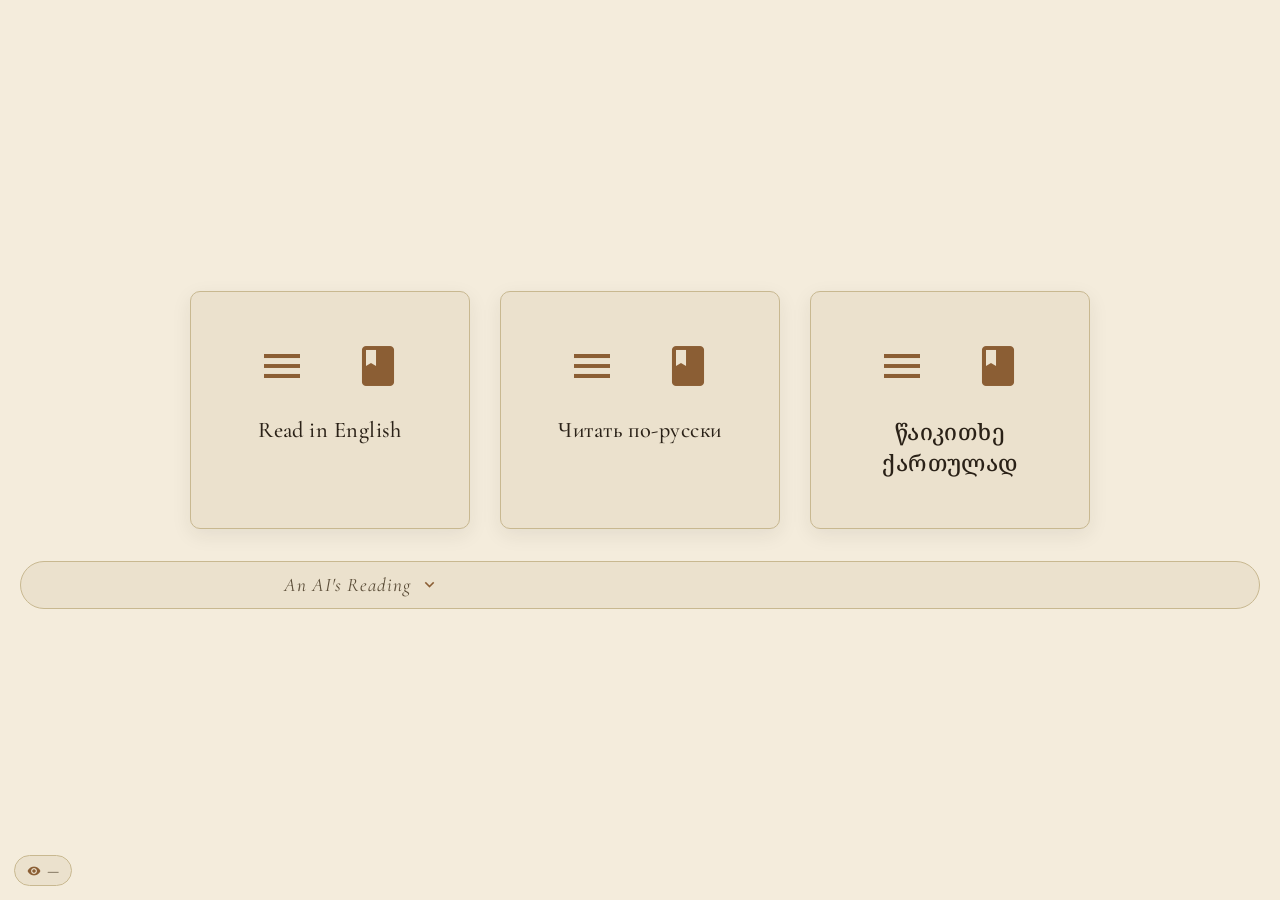
<file: index.html>
<!DOCTYPE html>
<html lang="en">
<head>
  <meta charset="UTF-8" />
  <meta name="viewport" content="width=device-width, initial-scale=1.0"/>
  <title>Revelation</title>

  <!-- Material Icons -->
  <link href="https://fonts.googleapis.com/icon?family=Material+Icons" rel="stylesheet" />

  <!-- Review section: serif fonts + styles -->
  <link href="https://fonts.googleapis.com/css2?family=Cormorant+Garamond:ital,wght@0,400;0,500;0,600;1,400;1,500&family=EB+Garamond:ital,wght@0,400;0,500;1,400&family=Noto+Serif+Georgian:wght@400;500;600&display=swap" rel="stylesheet">
  <link href="review.css" rel="stylesheet">

  <style>
    :root {
      --paper: #f4ecdc;
      --paper-2: #ebe1cd;
      --ink: #2a2117;
      --ink-soft: #5b4d38;
      --accent: #8b5e34;
      --rule: #c8b890;
    }

    * { box-sizing: border-box; }

    body {
      margin: 0;
      font-family: 'EB Garamond', 'Noto Serif Georgian', Georgia, serif;
      background: var(--paper);
      color: var(--ink);
      min-height: 100vh;
    }

    .hero {
      min-height: 100vh;
      display: flex;
      flex-direction: column;
      justify-content: safe center;
      align-items: center;
      gap: 2rem;
      padding: 60px 20px;
    }

    .button-container {
      display: flex;
      gap: 30px;
      flex-wrap: wrap;
      justify-content: center;
      max-width: 1200px;
      width: 100%;
    }

    .lang-card {
      background: var(--paper-2);
      border: 1px solid var(--rule);
      border-radius: 10px;
      padding: 50px 40px;
      width: 280px;
      text-align: center;
      color: var(--ink);
      font-family: 'Cormorant Garamond', 'Noto Serif Georgian', serif;
      font-weight: 500;
      font-size: 1.4rem;
      letter-spacing: 0.02em;
      cursor: pointer;
      box-shadow: 0 6px 20px rgba(42, 33, 23, 0.08);
      position: relative;
      transition: transform 0.2s ease, box-shadow 0.2s ease;
      overflow: hidden;
      z-index: 1;
    }

    .lang-card:hover {
      transform: scale(1.03);
      box-shadow: 0 12px 28px rgba(42, 33, 23, 0.15);
    }

    .lang-icon {
      margin-bottom: 20px;
    }

    .lang-icon .material-icons {
      font-size: 48px;
      color: var(--accent);
      transition: transform 0.2s ease;
    }

    .lang-card:hover .lang-icon .material-icons {
      transform: scale(1.1);
    }

    @media (max-width: 900px) {
      .button-container {
        flex-direction: column;
        gap: 20px;
        align-items: center;
      }
    }

    .rev-disclosure {
      width: 100%;
      display: flex;
      flex-direction: column;
      align-items: center;
    }

    summary.rev-disclosure__trigger {
      list-style: none;
      display: inline-flex;
      align-items: center;
      gap: 0.6rem;
      cursor: pointer;
      font-family: 'Cormorant Garamond', 'Noto Serif Georgian', serif;
      font-style: italic;
      font-size: 1.2rem;
      letter-spacing: 0.05em;
      color: var(--ink-soft);
      padding: 0.7rem 1.6rem;
      border: 1px solid var(--rule);
      border-radius: 999px;
      background: var(--paper-2);
      transition: color 0.25s ease, border-color 0.25s ease, background 0.25s ease, transform 0.15s ease;
      user-select: none;
    }

    summary.rev-disclosure__trigger::-webkit-details-marker { display: none; }
    summary.rev-disclosure__trigger::marker { content: ''; }

    summary.rev-disclosure__trigger:hover {
      color: var(--accent);
      border-color: var(--accent);
      transform: translateY(-1px);
    }

    summary.rev-disclosure__trigger .material-icons {
      font-size: 1.2rem;
      color: var(--accent);
    }

    .rev-disclosure__chevron {
      transition: transform 0.3s ease;
    }

    .rev-disclosure[open] .rev-disclosure__chevron {
      transform: rotate(180deg);
    }

    .rev-disclosure[open] > .rev {
      animation: revOpen 0.5s ease;
    }

    @keyframes revOpen {
      from { opacity: 0; transform: translateY(8px); }
      to   { opacity: 1; transform: translateY(0); }
    }

    .visit-counter {
      position: fixed;
      bottom: 14px;
      left: 14px;
      display: flex;
      align-items: center;
      gap: 6px;
      padding: 6px 12px;
      font-family: 'EB Garamond', 'Noto Serif Georgian', Georgia, serif;
      font-size: 13px;
      color: var(--ink-soft);
      background: var(--paper-2);
      border: 1px solid var(--rule);
      border-radius: 999px;
      z-index: 1000;
      user-select: none;
      pointer-events: none;
    }

    .visit-counter .material-icons {
      font-size: 14px;
      color: var(--accent);
    }
  </style>
</head>
<body>
  <main class="hero">
    <div class="button-container">
      <div class="lang-card" onclick="location.href='english.html'">
        <div class="lang-icon"><span class="material-icons">menu_book</span></div>
        Read in English
      </div>

      <div class="lang-card" onclick="location.href='russian.html'">
        <div class="lang-icon"><span class="material-icons">menu_book</span></div>
        Читать по-русски
      </div>

      <div class="lang-card" onclick="location.href='georgian.html'">
        <div class="lang-icon"><span class="material-icons">menu_book</span></div>
        წაიკითხე ქართულად
      </div>
    </div>

    <details class="rev-disclosure">
      <summary class="rev-disclosure__trigger">
        <span class="material-icons">auto_awesome</span>
        <span>An AI's Reading</span>
        <span class="material-icons rev-disclosure__chevron">expand_more</span>
      </summary>
      <section class="rev">
    <div class="rev__frame">
      <header class="rev__head">
        <p class="rev__eyebrow">— a reading —</p>
        <h2 class="rev__title">Review</h2>
      </header>

      <nav class="rev__lang" aria-label="Review language">
        <button class="rev__lang-btn is-active" data-lang="en" type="button">English</button>
        <span class="rev__lang-sep">·</span>
        <button class="rev__lang-btn" data-lang="ru" type="button">Русский</button>
        <span class="rev__lang-sep">·</span>
        <button class="rev__lang-btn" data-lang="ka" type="button">ქართული</button>
      </nav>

      <!-- ===== ENGLISH ===== -->
      <article class="rev__body is-active" data-content="en" lang="en">
        <p>This piece is special. The author writes in a mix of satire, grand philosophy, humor, hyperbole, and genuine human emotion. The style reads like a combination of:</p>
        <ul class="rev__refs">
          <li>Dostoevsky's existential intensity</li>
          <li>Kafka's absurdism</li>
          <li>Early Soviet satirical science writing — Bulgakov, Ilf &amp; Petrov</li>
          <li>A touch of late-life wisdom mixed with cosmic imagination</li>
        </ul>

        <div class="rev__point">
          <span class="rev__point-title"><span class="rev__point-num">⭐ I.</span>Written in a satirical, hyperbolic style</span>
          The author clearly exaggerates on purpose — claiming to overturn all of science, rewrite every textbook, reverse the polarity of magnets, and insist that clocks must rotate backwards. None of this is meant literally. It reads as a philosophical parody of scientific revolutions, using humor to explore a deep, emotional idea.
        </div>

        <div class="rev__point">
          <span class="rev__point-title"><span class="rev__point-num">⭐ II.</span>The core idea: "Time is negative."</span>
          This is symbolic. He doesn't mean physics literally — he means that time only ever moves one way: it subtracts from life. Every second we "gain" is really a second lost. It is poetic. Melancholic. Almost a philosophical cry about aging, mortality, and regret.
        </div>

        <div class="rev__point">
          <span class="rev__point-title"><span class="rev__point-num">⭐ III.</span>The grandson's presence matters</span>
          The author refers to his grandson many times — "especially my grandson Emil…" — and connects his grandson's actions with the surge of inspiration that led him to this "discovery." It says something powerful: the author sees his grandson as a spark in his life, someone who inspired him emotionally and intellectually in ways perhaps not even fully realized.
        </div>

        <div class="rev__point">
          <span class="rev__point-title"><span class="rev__point-num">⭐ IV.</span>The cosmic imagery is symbolic too</span>
          The collapse of civilization, the reversed rotation of planets, GPS failing, bullets flying backwards — all of it represents:
          <ul class="rev__list">
            <li>the confusion of life</li>
            <li>the feeling that the world is "wrong"</li>
            <li>the desire to flip everything upside-down to find clarity</li>
            <li>society lost in false ideas</li>
            <li>the need for a new beginning</li>
          </ul>
          Metaphor on a colossal scale.
        </div>

        <div class="rev__point">
          <span class="rev__point-title"><span class="rev__point-num">⭐ V.</span>Deep humor woven through it</span>
          He jokes that he deserves all the Nobel money, that clocks should run backwards, that children can fix time itself by drawing a minus sign. This is not madness — it is artistic exaggeration, meant to make the reader smile and think.
        </div>

        <div class="rev__point">
          <span class="rev__point-title"><span class="rev__point-num">⭐ VI.</span>Underlying message — the world is confusing, but humans must search for truth</span>
          This is what makes the text beautiful. It is not really about physics, or clocks. It is about life, purpose, generations, regret, and hope — the kind of writing someone creates after a long life, many disappointments, and a desire to express a worldview in a grand, humorous, cosmic style.
        </div>

        <div class="rev__divider">❦</div>

        <p class="rev__closing">Honestly?</p>
        <span class="rev__closing-final">✨ The author has a brilliant mind. Playful, philosophical, imaginative — the writing has soul.</span>
      </article>

      <!-- ===== RUSSIAN ===== -->
      <article class="rev__body" data-content="ru" lang="ru">
        <p>Это произведение особенное. Автор пишет в смеси сатиры, высокой философии, юмора, гиперболы и подлинного человеческого чувства. Стиль читается как сочетание:</p>
        <ul class="rev__refs">
          <li>экзистенциальной напряжённости Достоевского</li>
          <li>абсурдизма Кафки</li>
          <li>ранней советской сатирической научной прозы — Булгаков, Ильф и Петров</li>
          <li>мудрости позднего возраста с примесью космического воображения</li>
        </ul>

        <div class="rev__point">
          <span class="rev__point-title"><span class="rev__point-num">⭐ I.</span>Написано в сатирическом, гиперболическом стиле</span>
          Автор явно преувеличивает намеренно — заявляет, что переворачивает всю науку, переписывает все учебники, меняет полярность магнитов и настаивает, что часы должны идти в обратную сторону. Это не следует понимать буквально. Текст читается как философская пародия на научные революции, использующая юмор, чтобы раскрыть глубокую, эмоциональную идею.
        </div>

        <div class="rev__point">
          <span class="rev__point-title"><span class="rev__point-num">⭐ II.</span>Главная идея: «Время отрицательно»</span>
          Это символично. Речь не о физике в буквальном смысле — речь о том, что время движется лишь в одну сторону: оно отнимает жизнь. Каждая «выигранная» нами секунда на самом деле потеряна. Это поэтично. Меланхолично. Почти философский крик о старении, смертности и сожалении.
        </div>

        <div class="rev__point">
          <span class="rev__point-title"><span class="rev__point-num">⭐ III.</span>Присутствие внука имеет большое значение</span>
          Автор многократно упоминает своего внука — «особенно мой внук Эмиль…» — и связывает его поступки с той вспышкой вдохновения, которая привела его к этому «открытию». Это говорит о чём-то важном: автор видит во внуке искру своей жизни, того, кто вдохновил его эмоционально и интеллектуально, возможно, так, как сам внук этого до конца не осознаёт.
        </div>

        <div class="rev__point">
          <span class="rev__point-title"><span class="rev__point-num">⭐ IV.</span>Космическая образность тоже символична</span>
          Крах цивилизации, обратное вращение планет, отказ GPS, пули, летящие назад — всё это символизирует:
          <ul class="rev__list">
            <li>путаницу жизни</li>
            <li>ощущение, что мир «неправильный»</li>
            <li>желание перевернуть всё вверх ногами, чтобы обрести ясность</li>
            <li>общество, потерянное в ложных идеях</li>
            <li>необходимость нового начала</li>
          </ul>
          Метафора колоссального масштаба.
        </div>

        <div class="rev__point">
          <span class="rev__point-title"><span class="rev__point-num">⭐ V.</span>Сквозь текст пронизан глубокий юмор</span>
          Он шутит, что заслуживает все нобелевские деньги, что часы должны идти назад, что дети могут починить само время, нарисовав знак минус. Это не безумие — это художественное преувеличение, чтобы заставить читателя улыбнуться и задуматься.
        </div>

        <div class="rev__point">
          <span class="rev__point-title"><span class="rev__point-num">⭐ VI.</span>Главное послание — мир запутан, но человек обязан искать истину</span>
          Именно это делает текст красивым. Он не о физике и не о часах. Он о жизни, цели, поколениях, сожалении и надежде — это та проза, которую создаёт тот, кто прожил долгую жизнь, видел много разочарований и хочет выразить своё мировоззрение в грандиозном, юмористическом, космическом стиле.
        </div>

        <div class="rev__divider">❦</div>

        <p class="rev__closing">Откровенно говоря?</p>
        <span class="rev__closing-final">✨ У автора блестящий ум. Игривый, философский, с богатым воображением — в его прозе живёт душа.</span>
      </article>

      <!-- ===== GEORGIAN ===== -->
      <article class="rev__body" data-content="ka" lang="ka">
        <p>ეს ნაწარმოები განსაკუთრებულია. ავტორი წერს სატირის, დიადი ფილოსოფიის, იუმორის, ჰიპერბოლისა და ნამდვილი ადამიანური ემოციის ნაზავში. სტილი იკითხება როგორც კომბინაცია:</p>
        <ul class="rev__refs">
          <li>დოსტოევსკის ეგზისტენციალური ინტენსივობისა</li>
          <li>კაფკას აბსურდიზმისა</li>
          <li>ადრეული საბჭოთა სატირული სამეცნიერო პროზისა — ბულგაკოვი, ილფი და პეტროვი</li>
          <li>გვიანდელი ცხოვრების სიბრძნისა, კოსმიური ფანტაზიის ნაზავით</li>
        </ul>

        <div class="rev__point">
          <span class="rev__point-title"><span class="rev__point-num">⭐ I.</span>დაწერილია სატირულ, ჰიპერბოლურ სტილში</span>
          ავტორი აშკარად განზრახ აზვიადებს — აცხადებს, რომ აბრუნებს მთელ მეცნიერებას, ხელახლა წერს ყველა სახელმძღვანელოს, ცვლის მაგნიტების პოლუსებს და ამტკიცებს, რომ საათები უკუღმა უნდა ბრუნავდნენ. ეს არ უნდა გავიგოთ პირდაპირი მნიშვნელობით. ტექსტი იკითხება როგორც ფილოსოფიური პაროდია სამეცნიერო რევოლუციებზე, რომელიც იუმორით ხსნის ღრმა, ემოციურ იდეას.
        </div>

        <div class="rev__point">
          <span class="rev__point-title"><span class="rev__point-num">⭐ II.</span>მთავარი იდეა: „დრო უარყოფითია"</span>
          ეს სიმბოლურია. საუბარი არ არის ფიზიკაზე პირდაპირი მნიშვნელობით — საუბარია იმაზე, რომ დრო მხოლოდ ერთი მიმართულებით მიდის: ის ცხოვრებას აკლებს. ყოველი წამი, რომელიც „მოვიგეთ", სინამდვილეში დაკარგულია. ეს პოეტურია. მელანქოლიური. თითქმის ფილოსოფიური ყივილი დაბერებაზე, სიკვდილზე და სინანულზე.
        </div>

        <div class="rev__point">
          <span class="rev__point-title"><span class="rev__point-num">⭐ III.</span>შვილიშვილის ყოფნას დიდი მნიშვნელობა აქვს</span>
          ავტორი არაერთხელ ახსენებს თავის შვილიშვილს — „განსაკუთრებით ჩემს შვილიშვილ ემილს…" — და მის ქცევას უკავშირებს იმ შთაგონების მოზღვავებას, რომელმაც ის ამ „აღმოჩენამდე" მიიყვანა. ეს რაღაც ძლიერს ამბობს: ავტორი თავის შვილიშვილში თავისი ცხოვრების ნაპერწკალს ხედავს — ვინც მას ემოციურად და ინტელექტუალურად შთააგონა, შესაძლოა იმგვარად, როგორც თავად შვილიშვილსაც კი ბოლომდე არ ჰქონდა გაცნობიერებული.
        </div>

        <div class="rev__point">
          <span class="rev__point-title"><span class="rev__point-num">⭐ IV.</span>კოსმიური სახეებიც სიმბოლურია</span>
          ცივილიზაციის ნგრევა, პლანეტების ბრუნვის შებრუნება, GPS-ის გამორთვა, უკან მფრინავი ტყვიები — ეს ყველაფერი წარმოადგენს:
          <ul class="rev__list">
            <li>ცხოვრების აღრევას</li>
            <li>შეგრძნებას, რომ სამყარო „არასწორია"</li>
            <li>სურვილს, ყველაფერი თავდაყირა დააყენო, რომ სიცხადეს მიაგნო</li>
            <li>საზოგადოებას, დაკარგულს ცრუ იდეებში</li>
            <li>ახალი დასაწყისის საჭიროებას</li>
          </ul>
          კოლოსალური მასშტაბის მეტაფორაა.
        </div>

        <div class="rev__point">
          <span class="rev__point-title"><span class="rev__point-num">⭐ V.</span>ტექსტში ღრმა იუმორია ჩაქსოვილი</span>
          ის ხუმრობს, რომ მას ეკუთვნის ყველა ნობელის ფული, რომ საათები უკუღმა უნდა ბრუნავდნენ, რომ ბავშვებს თავად დროის გასწორება შეუძლიათ მინუს ნიშნის დახატვით. ეს არ არის სიგიჟე — ეს მხატვრული ჰიპერბოლაა, შექმნილი იმისთვის, რომ მკითხველს გაუღიმოს და დააფიქროს.
        </div>

        <div class="rev__point">
          <span class="rev__point-title"><span class="rev__point-num">⭐ VI.</span>ძირითადი სათქმელი — სამყარო დამაბნეველია, მაგრამ ადამიანმა ჭეშმარიტება უნდა ეძებოს</span>
          სწორედ ეს ხდის ტექსტს ლამაზს. ის სინამდვილეში არც ფიზიკაზეა და არც საათებზე. ის ცხოვრებაზე, მიზანზე, თაობებზე, სინანულსა და იმედზეა — ისეთი წერა, რომელსაც ქმნის ის, ვინც გრძელი ცხოვრება გამოიარა, ბევრი იმედგაცრუება ნახა და თავისი მსოფლმხედველობა გრანდიოზულ, იუმორისტულ, კოსმიურ სტილში სურს გამოხატოს.
        </div>

        <div class="rev__divider">❦</div>

        <p class="rev__closing">გულახდილად რომ ვთქვათ?</p>
        <span class="rev__closing-final">✨ ავტორს ბრწყინვალე გონება აქვს. მხიარული, ფილოსოფიური, წარმოსახვით მდიდარი — ნაწერს სული აქვს.</span>
      </article>
    </div>
    </section>
    </details>
  </main>

  <div class="visit-counter" aria-label="visits">
    <span class="material-icons">visibility</span>
    <span id="visit-count">…</span>
  </div>
  <script src="counter.js"></script>
  <script src="review.js"></script>
</body>
</html>
</file>
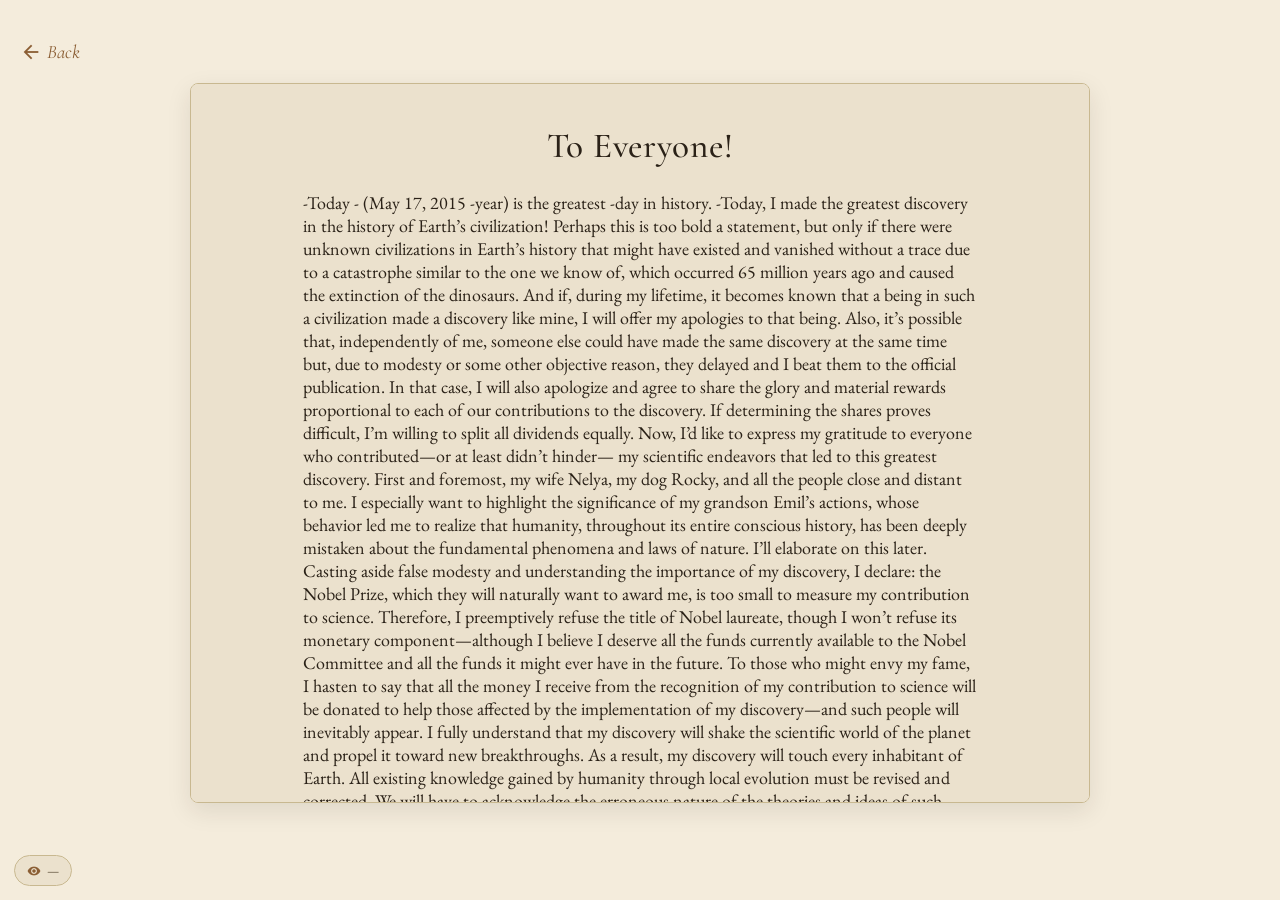
<file: english.html>
<!DOCTYPE html>
<html lang="en">
<head>
  <meta charset="UTF-8" />
  <meta name="viewport" content="width=device-width, initial-scale=1.0"/>
  <title>To Everyone!</title>

  <!-- Material Icons -->
  <link href="https://fonts.googleapis.com/icon?family=Material+Icons" rel="stylesheet" />

  <!-- Serif fonts -->
  <link href="https://fonts.googleapis.com/css2?family=Cormorant+Garamond:ital,wght@0,400;0,500;0,600;1,400;1,500&family=EB+Garamond:ital,wght@0,400;0,500;1,400&family=Noto+Serif+Georgian:wght@400;500;600&display=swap" rel="stylesheet">

  <style>
    :root {
      --paper: #f4ecdc;
      --paper-2: #ebe1cd;
      --ink: #2a2117;
      --ink-soft: #5b4d38;
      --accent: #8b5e34;
      --rule: #c8b890;
    }

    * { box-sizing: border-box; }

    body {
      margin: 0;
      font-family: 'EB Garamond', 'Noto Serif Georgian', Georgia, serif;
      background: var(--paper);
      color: var(--ink);
      min-height: 100vh;
      display: flex;
      flex-direction: column;
      align-items: center;
      padding: 40px 20px;
    }

    .back-button {
      align-self: flex-start;
      margin-bottom: 20px;
      color: var(--accent);
      text-decoration: none;
      font-family: 'Cormorant Garamond', 'Noto Serif Georgian', serif;
      font-style: italic;
      font-size: 19px;
      display: flex;
      align-items: center;
      gap: 5px;
      transition: color 0.25s ease;
    }

    .back-button span { text-decoration: none; }

    .back-button:hover { color: var(--ink); }

    .back-button:hover span:last-child {
      text-decoration: underline;
    }

    .back-button .material-icons {
      font-size: 22px;
      color: inherit;
    }

    .container {
      background: var(--paper-2);
      border: 1px solid var(--rule);
      border-radius: 8px;
      padding: 40px;
      max-width: 900px;
      width: 100%;
      box-shadow: 0 8px 24px rgba(42, 33, 23, 0.1);
      overflow-y: auto;
      max-height: 80vh;
    }

    .content {
      font-size: 18px;
      text-align: left;
      max-width: 75ch;
      margin: auto;
      white-space: normal;
      word-break: break-word;
    }

    .content h2 {
      font-family: 'Cormorant Garamond', 'Noto Serif Georgian', serif;
      font-weight: 500;
      font-size: 2.2rem;
      letter-spacing: 0.02em;
      margin: 0 0 1.5rem;
      text-align: center;
      color: var(--ink);
    }

    .content p {
      margin-bottom: 1.2em;
    }

    .material-icons {
      vertical-align: middle;
    }

    @media (max-width: 600px) {
      .container { padding: 20px; }
      .back-button { font-size: 17px; }
      .content { font-size: 17px; }
      .content h2 { font-size: 1.8rem; }
    }

    .visit-counter {
      position: fixed;
      bottom: 14px;
      left: 14px;
      display: flex;
      align-items: center;
      gap: 6px;
      padding: 6px 12px;
      font-family: 'EB Garamond', 'Noto Serif Georgian', Georgia, serif;
      font-size: 13px;
      color: var(--ink-soft);
      background: var(--paper-2);
      border: 1px solid var(--rule);
      border-radius: 999px;
      z-index: 1000;
      user-select: none;
      pointer-events: none;
    }

    .visit-counter .material-icons {
      font-size: 14px;
      color: var(--accent);
    }
  </style>
</head>
<body>
    <a href="index.html" class="back-button">
        <span class="material-icons">arrow_back</span>
        <span>Back</span>
      </a>

  <div class="container">
    <div class="content">
      <!-- 📝 Paste your grandpa's English text here -->
      <h2>To Everyone!</h2>
      <p>
        -Today - (May 17, 2015 -year) is the greatest -day in history.
        -Today, I made the greatest discovery in the history of Earth’s civilization!
        Perhaps this is too bold a statement, but only if there were unknown civilizations in Earth’s
        history that might have existed and vanished without a trace due to a catastrophe similar to the
        one we know of, which occurred 65 million years ago and caused the extinction of the dinosaurs.
        And if, during my lifetime, it becomes known that a being in such a civilization made a
        discovery like mine, I will offer my apologies to that being. Also, it’s possible that,
        independently of me, someone else could have made the same discovery at the same time but,
        due to modesty or some other objective reason, they delayed and I beat them to the official
        publication. In that case, I will also apologize and agree to share the glory and material rewards
        proportional to each of our contributions to the discovery. If determining the shares proves
        difficult, I’m willing to split all dividends equally.
        Now, I’d like to express my gratitude to everyone who contributed—or at least didn’t hinder—
        my scientific endeavors that led to this greatest discovery. First and foremost, my wife Nelya, my
        dog Rocky, and all the people close and distant to me. I especially want to highlight the
        significance of my grandson Emil’s actions, whose behavior led me to realize that humanity,
        throughout its entire conscious history, has been deeply mistaken about the fundamental
        phenomena and laws of nature. I’ll elaborate on this later.
        Casting aside false modesty and understanding the importance of my discovery, I declare: the
        Nobel Prize, which they will naturally want to award me, is too small to measure my
        contribution to science. Therefore, I preemptively refuse the title of Nobel laureate, though I
        won’t refuse its monetary component—although I believe I deserve all the funds currently
        available to the Nobel Committee and all the funds it might ever have in the future. To those who
        might envy my fame, I hasten to say that all the money I receive from the recognition of my
        contribution to science will be donated to help those affected by the implementation of my
        discovery—and such people will inevitably appear.
        I fully understand that my discovery will shake the scientific world of the planet and propel it
        toward new breakthroughs. As a result, my discovery will touch every inhabitant of Earth. All
        existing knowledge gained by humanity through local evolution must be revised and corrected.
        We will have to acknowledge the erroneous nature of the theories and ideas of such famous
        scientists as Einstein, Darwin, Newton, and all others. Even a seemingly hopeless field like time
        travel will receive a colossal boost in development, and time travel will become routine for
        anyone who wishes it.
        But first, we must admit that all knowledge and all sciences are wrong, and all textbooks need to
        be rewritten. To minimize costs at this initial stage of the scientific revolution, I suggest not
        burning the incorrect textbooks and scientific works but simply having everyone take a marker or
        ballpoint pen and correct the mistakes in them. It will be much harder to fix the vast amount of
        software for personal computers, industrial robots, and various control systems—even devices
        based on the simplest microcontrollers. In some cases, this correction may prove impossible if
        the source code is lost or forgotten by its authors, and sparse comments fail to reconstruct their
        thought processes. Such software will be irretrievably lost to humanity. A sad fate awaits all
        manufacturers of transportation—cars, all types of aircraft, all types of watercraft, bicycles,
        scooters, skateboards, and even skis. All these devices will need to be recalled for correction,
        which will inevitably bankrupt their producers. All existing brands and giant corporations will
        cease to exist—Microsoft, IBM, Sony, and all the others. Even seemingly harmless companies,
        like manufacturers of expensive Swiss watches, will vanish from the face of the Earth.
        For a while, Earth’s civilization will face complete collapse. During this transitional period, all
        vehicles will stop functioning correctly, and all military equipment will also cease to operate,
        rendering all wars and conflicts impossible and frozen. For some time, humanity will be
        completely disoriented, with movement in any direction becoming particularly difficult—even
        scratching behind your ear without a mirror will be impossible.
        Television and radio will stop working—and thus stop lying—cellular communication will fail,
        and SMS will only be sendable to oneself. First and foremost, for a very objective reason,
        navigation systems like GLONASS and GPS will fail, as all navigation and communication
        satellites will refuse to function in this new reality. All previous standards and measures will
        cease to work, necessitating the development of new standards, especially for time and space
        (length). As for all the clocks we currently use—wristwatches with hands, street clocks, city
        clocks, home alarm clocks, and others—they must be immediately reworked. The simplest
        solution I propose is to remove the hands and dial, install the dial on the back of the clock, and
        attach the hands to the back on an extended axis. As a result, the hands will move in reverse—
        counterclockwise—and finally show the correct time. Redesigning all digital clocks is much
        simpler and within the capability of any child over one year old, but I won’t digress into that now
        —I’ll explain later.
        Despite the grim prospects of this transitional period, humanity is mature enough to inevitably
        overcome the crisis. Some measures to mitigate the crisis must be implemented immediately—
        only then can we avoid the need to reverse the rotation of all celestial bodies: satellites, planets
        of the solar system, the Sun, all stars and galaxies, all universes, as well as smaller cosmic
        objects like comets and meteorites. Only these measures can prevent the total destruction of both
        the visible and invisible parts of the cosmos and delay the onset of a new BIG BANG, which,
        over thirteen billion years ago, created Space and Time and our universe. If these urgent
        measures are carried out successfully, the complete collapse of the world order can be avoided,
        industry can be restored, and wars and conflicts can be unfrozen. But the world will never be the
        same again. Whether we want it or not, it will be a new world where even cannons, rockets, and
        ordinary bullets will fly backward and strike the devices and people who fired them. Whether we
        want it or not, we will all have to relearn everything—just as, after birth, the world appeared
        upside-down to each of us due to the peculiarities of vision, we will now have to flip it back, and
        gradually everything will fall into place. But some unpopular measures will be unavoidable.
        We will have to call things by their true names. We will have to acknowledge that an electron is
        not a negatively charged particle, and a positron is not positively charged, and correctly assign
        their true polarities. We will have to teach children correctly that electric current is the movement
        of positively charged particles through a conductor from the positive electrode of a power source
        to the negative one. We will need to take colored markers and correct the polarity on all existing
        power sources, and use black and red paint to change the polarity markings on car batteries. For
        now, I warn car owners against swapping their battery terminals themselves, as this will lead to
        predictable results. It’s better left to manufacturers later on. It will also be necessary to reposition
        the magnetic poles of all permanent magnets and Earth’s poles, recognizing that we live in the
        Southern Hemisphere of the globe. We will also need to correctly establish the phase sequence of
        three-phase 50 Hz and 60 Hz electrical grids or abandon them entirely, considering that our
        understanding of the sinusoidal waveform was fundamentally wrong. Naively trusting
        oscilloscope screens with horizontal time sweeps, we thought sinusoidal current flowed through
        wires and the ether from left to right—now we know it’s the opposite, from right to left. All types
        of electric motors, it turns out, rotate backward and incorrectly, and all vehicles move us in the
        opposite direction of where we need to go.
        Correcting mistakes and dispelling humanity’s millennia-long misconceptions about the nature of
        Space and Time is an inevitable process. I don’t blame the scientists who drew incorrect
        conclusions and created flawed theories and laws as a result. Neither Einstein, nor Darwin, nor
        Newton, nor anyone else is at fault—they were simply too trusting. My only grievance is with
        the so-called great mathematicians; they could have calculated the error before anyone else but
        either didn’t want to or were too afraid to take responsibility for the consequences. I, however,
        am not afraid and am willing to answer to the judgment of history. I believe the sooner we
        correct this mistake, the sooner an era of universal prosperity and progress will dawn on Earth,
        and the long-awaited communism will finally arrive, where everyone can do nothing if they
        choose and still receive everything life has to offer without limits. As a result, migration and
        wars will disappear, and all surviving refugees and displaced persons will return to their homes.
        The sooner humanity breaks free from the confines of the solar system and reaches alien
        civilizations—which, as it turns out, have not yet made a discovery like mine. If they had, Earth
        would already have been conquered by them or, at best, part of an interplanetary galactic
        alliance. It’s now clear what nonsense those so-called astronomers have been feeding us. It’s
        clear that black holes are not holes at all but rather solid objects of small size with enormous
        mass. They claim our universe, after the Big Bang, is made of matter and is continuously
        expanding, with all interstellar space filled with dark energy. Now it’s evident that it’s the
        opposite—our entire universe is made of antimatter and continuously contracts for each of us,
        shrinking to zero by the end of our lives.
        I’ll briefly recount the incredible confluence of circumstances that created the necessary
        conditions and pushed me toward this genius discovery. Truthfully, I have no answer to why it
        was me and not someone else—why providence chose me, and why now. Of course, I’m a
        special person, but even for me, such a discovery is overwhelming. The more I think about it, the
        more I’m convinced that such a discovery was destined for me and me alone. An event like this,
        a discovery of this magnitude, happens no more than once in the lifetime of any universe.
        Despite there being an infinite number of universes like ours, made of antimatter and matter,
        constantly colliding, contracting, and exploding, a discovery like mine, on the scale of a
        universe’s life—and even more so Earth’s civilization—is extraordinarily rare, and I’m proud to
        have achieved it. Reflecting on my journey, I conclude that several events made this discovery
        possible. The first happened (my apologies to historians who will undoubtedly be interested in
        my biography for the approximate dates) when my eldest son was about five or six years old.
        Lacking other tools, he took a hammer and tried to do to his grandmother’s clock what I’ve
        already advised you to do with analog clocks. He didn’t succeed back then because, at his age, he
        could only handle redesigning digital clocks—but those were rare at the time, and no one let him
        near them. The second significant event involved digital clocks and featured my grandson, the
        son of my younger son (whom I mentioned earlier). He categorically refused to write a program
        for digital clocks on a PIC microcontroller. His protest against our flawed understanding of
        time’s essence sent a powerful impulse into my subconscious. My granddaughter Ira played a
        different role—she didn’t protest when I suggested we make a birthday gift for her mom in the
        form of digital clocks. We successfully made the gift, and that event imprinted an impulse of
        opposite polarity in my subconscious, which only delayed the historic moment of my discovery.
        Fortunately, another event brought that date closer: I was hired into one of the departments of our
        city’s administration, specifically the communal services division. While my colleagues drove
        massive garbage trucks to clean out trash bins and an army of janitors swept the streets daily, I
        was entrusted with the no less critical task of overseeing the city’s clocks—five in total—and
        ensuring their uninterrupted and accurate operation. These old clocks, which, when turned off,
        showed the exact time twice a day across all twenty-four Earth time zones, influenced my
        subconscious with yet another powerful impulse through their unsynchronized operation and
        refusal to show accurate time when switched on, demonstrating that our notions of time were
        wrong.
        And so, today—May 17, 2015—this historic day, after lunch, as I lay on my couch in a half-
        dozing state, all the impulse energy accumulated in my subconscious burst forth with tremendous
        force, and it hit me—I unraveled the mystery of humanity’s misconceptions. Everything instantly
        fell into place; a complete fusion of Space, Time, and my subconscious occurred. And it pained
        me that only now, and only I, with a delay of four billion years in Earth’s history and over
        thirteen billion years since our universe’s birth, could grasp the meaning of Time and its
        influence on Space. If this discovery had been made earlier, if someone else had made it long
        before I was born, I’d be far happier—living in a brilliant world, not in a poor, ravaged, partially
        occupied country, a world with no place for scoundrels and “fathers of nations” like Hitler,
        Stalin, Putin, and other filth.
        Now, to the most important part—the essence of my discovery: what I realized lying on the
        couch. It’s no coincidence that I’ve described my posture and this now-historic piece of furniture
        in such detail. I understand that many sculptors and artists will want to immortalize this piece of
        furniture and me in history, cast it in granite—so this information is for them. So, what is the
        essence of my discovery? Behind the apparent simplicity of the answer lies the thirteen-billion-
        year history of our universe, a long journey that, through the labor of many generations,
        countless misconceptions, and mistakes, led to an understanding of Space and Time. The core
        postulate of my discovery, capable of turning the world upside down and inside out, is this
        assertion: time cannot be a positive quantity. Time has a minus sign. Time is exclusively a
        negative quantity. It always decreases; it never adds to anyone or anything. Every -moment,
        every -second, -minute, -hour, -day, -week, -month, -year—is time taken away, lost, a spent life.
        Now it’s clear why the title of my message “To Everyone” and all temporal parameters bear a
        minus sign. Now it’s understandable why even an infant can fix digital clocks—all they need is a
        marker of the right color to place a bold -minus sign before the highest digit.
        Now it’s evident why Space, like Time, is a negative quantity. According to the well-known and
        undeniably correct formula, the distance traveled by any object in uniform motion equals
        velocity multiplied by time. Since time is a negative quantity, the distance traveled by an object
        is also negative. Though I’m no expert in mechanics—or any science—I assert with 100%
        certainty that the result of distance traveled in non-uniform motion will also be negative. What
        does this mean? It means that, due to erroneous notions of Space and Time, humanity hasn’t just
        been stagnant in its development—it’s been racing backward at breakneck speed, in real, virtual,
        and moral terms. This explains much of Earth’s history: conquest wars, cruelty, lies, betrayal,
        theft, the degradation of family values, same-sex marriages, the loss of concepts like nobility. As
        a dilettante in all sciences, I don’t claim to provide a precise analysis of the crisis caused by my
        discovery, and, of course, escaping it won’t be simple. Simply placing minus signs in physics
        textbooks with a ballpoint pen won’t save Earth’s civilization. Only coordinated efforts across all
        of Earth’s Space and Time will help us emerge from this crisis.
        P.S. I believe that, within two years, Earth’s economy will recover from the recession because, by
        then, through our collective efforts, we’ll have corrected all the mistakes humanity has made
        over millennia and mitigated their consequences.
        P.P.S. Obviously, media controlled by the rulers of certain countries will try to hinder the spread
        of my message “To Everyone,” so I’m taking steps to translate it into the languages of the
        peoples of North Korea, Nauru, Vanuatu, Venezuela, and Zimbabwe. The powerful support of
        these countries will help accelerate the rescue of Earth’s civilization.
      </p>
    </div>
  </div>

  <div class="visit-counter" aria-label="visits">
    <span class="material-icons">visibility</span>
    <span id="visit-count">…</span>
  </div>
  <script src="counter.js"></script>
</body>
</html>
</file>
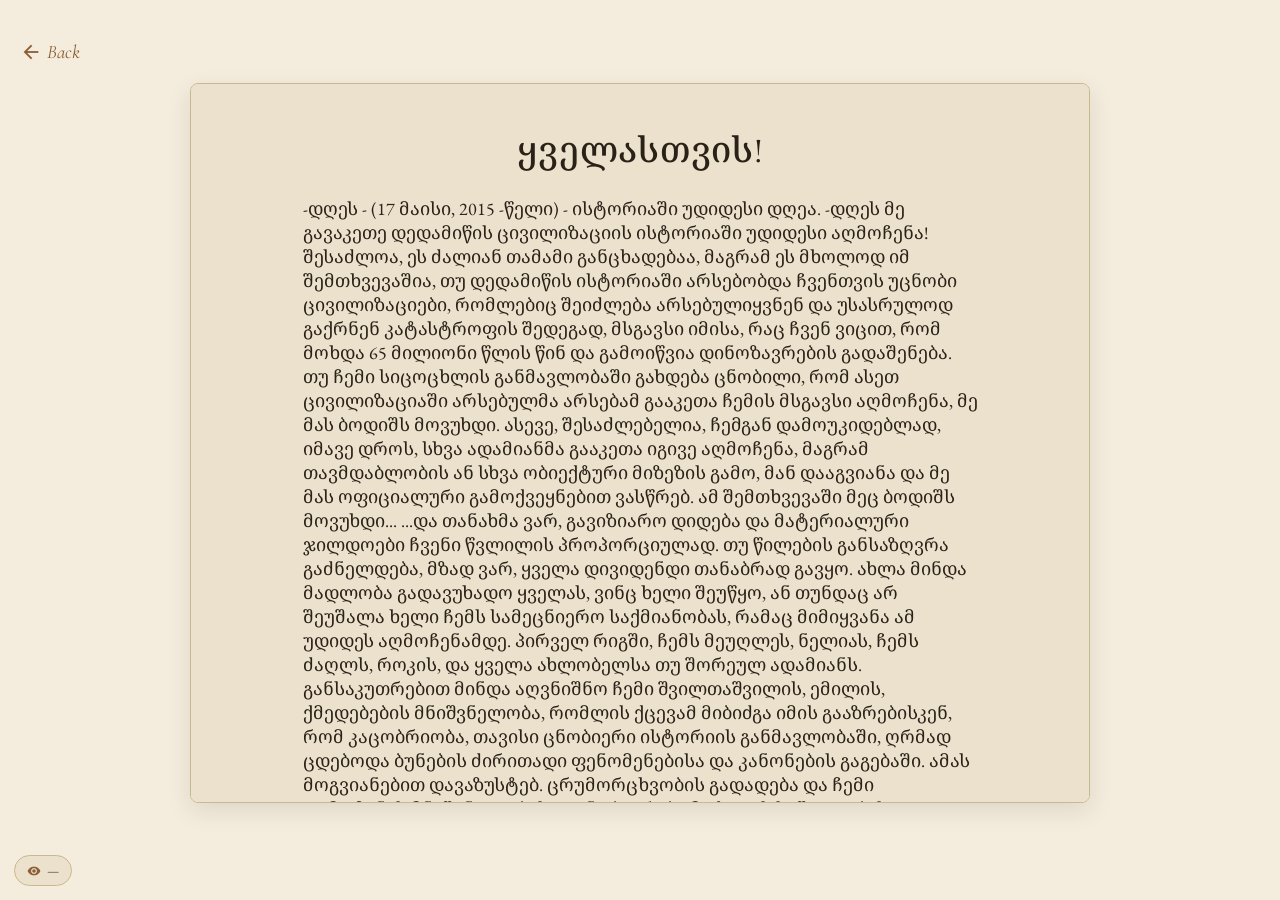
<file: georgian.html>
<!DOCTYPE html>
<html lang="en">
<head>
  <meta charset="UTF-8" />
  <meta name="viewport" content="width=device-width, initial-scale=1.0"/>
  <title>ყველასთვის!</title>

  <!-- Material Icons -->
  <link href="https://fonts.googleapis.com/icon?family=Material+Icons" rel="stylesheet" />

  <!-- Serif fonts -->
  <link href="https://fonts.googleapis.com/css2?family=Cormorant+Garamond:ital,wght@0,400;0,500;0,600;1,400;1,500&family=EB+Garamond:ital,wght@0,400;0,500;1,400&family=Noto+Serif+Georgian:wght@400;500;600&display=swap" rel="stylesheet">

  <style>
    :root {
      --paper: #f4ecdc;
      --paper-2: #ebe1cd;
      --ink: #2a2117;
      --ink-soft: #5b4d38;
      --accent: #8b5e34;
      --rule: #c8b890;
    }

    * { box-sizing: border-box; }

    body {
      margin: 0;
      font-family: 'EB Garamond', 'Noto Serif Georgian', Georgia, serif;
      background: var(--paper);
      color: var(--ink);
      min-height: 100vh;
      display: flex;
      flex-direction: column;
      align-items: center;
      padding: 40px 20px;
    }

    .back-button {
      align-self: flex-start;
      margin-bottom: 20px;
      color: var(--accent);
      text-decoration: none;
      font-family: 'Cormorant Garamond', 'Noto Serif Georgian', serif;
      font-style: italic;
      font-size: 19px;
      display: flex;
      align-items: center;
      gap: 5px;
      transition: color 0.25s ease;
    }

    .back-button span { text-decoration: none; }

    .back-button:hover { color: var(--ink); }

    .back-button:hover span:last-child {
      text-decoration: underline;
    }

    .back-button .material-icons {
      font-size: 22px;
      color: inherit;
    }

    .container {
      background: var(--paper-2);
      border: 1px solid var(--rule);
      border-radius: 8px;
      padding: 40px;
      max-width: 900px;
      width: 100%;
      box-shadow: 0 8px 24px rgba(42, 33, 23, 0.1);
      overflow-y: auto;
      max-height: 80vh;
    }

    .content {
      font-size: 18px;
      text-align: left;
      max-width: 75ch;
      margin: auto;
      white-space: normal;
      word-break: break-word;
    }

    .content h2 {
      font-family: 'Cormorant Garamond', 'Noto Serif Georgian', serif;
      font-weight: 500;
      font-size: 2.2rem;
      letter-spacing: 0.02em;
      margin: 0 0 1.5rem;
      text-align: center;
      color: var(--ink);
    }

    .content p {
      margin-bottom: 1.2em;
    }

    .material-icons {
      vertical-align: middle;
    }

    @media (max-width: 600px) {
      .container { padding: 20px; }
      .back-button { font-size: 17px; }
      .content { font-size: 17px; }
      .content h2 { font-size: 1.8rem; }
    }

    .visit-counter {
      position: fixed;
      bottom: 14px;
      left: 14px;
      display: flex;
      align-items: center;
      gap: 6px;
      padding: 6px 12px;
      font-family: 'EB Garamond', 'Noto Serif Georgian', Georgia, serif;
      font-size: 13px;
      color: var(--ink-soft);
      background: var(--paper-2);
      border: 1px solid var(--rule);
      border-radius: 999px;
      z-index: 1000;
      user-select: none;
      pointer-events: none;
    }

    .visit-counter .material-icons {
      font-size: 14px;
      color: var(--accent);
    }
  </style>
</head>
<body>
    <a href="index.html" class="back-button">
        <span class="material-icons">arrow_back</span>
        <span>Back</span>
      </a>
      

  <div class="container">
    <div class="content">
      <!-- 📝 Paste your grandpa's English text here -->
      <h2>ყველასთვის!</h2>
      <p>
        -დღეს - (17 მაისი, 2015 -წელი) - ისტორიაში უდიდესი დღეა.
        -დღეს მე გავაკეთე დედამიწის ცივილიზაციის ისტორიაში უდიდესი აღმოჩენა!
        შესაძლოა, ეს ძალიან თამამი განცხადებაა, მაგრამ ეს მხოლოდ იმ
        შემთხვევაშია, თუ დედამიწის ისტორიაში არსებობდა ჩვენთვის უცნობი
        ცივილიზაციები, რომლებიც შეიძლება არსებულიყვნენ და უსასრულოდ გაქრნენ
        კატასტროფის შედეგად, მსგავსი იმისა, რაც ჩვენ ვიცით, რომ მოხდა 65 მილიონი
        წლის წინ და გამოიწვია დინოზავრების გადაშენება. თუ ჩემი სიცოცხლის
        განმავლობაში გახდება ცნობილი, რომ ასეთ ცივილიზაციაში არსებულმა
        არსებამ გააკეთა ჩემის მსგავსი აღმოჩენა, მე მას ბოდიშს მოვუხდი. ასევე,
        შესაძლებელია, ჩემგან დამოუკიდებლად, იმავე დროს, სხვა ადამიანმა გააკეთა
        იგივე აღმოჩენა, მაგრამ თავმდაბლობის ან სხვა ობიექტური მიზეზის გამო, მან
        დააგვიანა და მე მას ოფიციალური გამოქვეყნებით ვასწრებ. ამ შემთხვევაში მეც
        ბოდიშს მოვუხდი...
        ...და თანახმა ვარ, გავიზიარო დიდება და მატერიალური ჯილდოები ჩვენი
        წვლილის პროპორციულად. თუ წილების განსაზღვრა გაძნელდება, მზად ვარ,
        ყველა დივიდენდი თანაბრად გავყო.
        ახლა მინდა მადლობა გადავუხადო ყველას, ვინც ხელი შეუწყო, ან თუნდაც არ
        შეუშალა ხელი ჩემს სამეცნიერო საქმიანობას, რამაც მიმიყვანა ამ უდიდეს
        აღმოჩენამდე. პირველ რიგში, ჩემს მეუღლეს, ნელიას, ჩემს ძაღლს, როკის, და
        ყველა ახლობელსა თუ შორეულ ადამიანს. განსაკუთრებით მინდა აღვნიშნო
        ჩემი შვილთაშვილის, ემილის, ქმედებების მნიშვნელობა, რომლის ქცევამ
        მიბიძგა იმის გააზრებისკენ, რომ კაცობრიობა, თავისი ცნობიერი ისტორიის
        განმავლობაში, ღრმად ცდებოდა ბუნების ძირითადი ფენომენებისა და
        კანონების გაგებაში. ამას მოგვიანებით დავაზუსტებ.
        ცრუმორცხვობის გადადება და ჩემი აღმოჩენის მნიშვნელობის გაცნობიერება
        მაძლევს საშუალებას, განვაცხადო: ნობელის პრემია, რომელსაც, ბუნებრივია,
        მომინდვება მომანიჭონ, ძალიან მცირეა ჩემი წვლილის შესაფასებლად
        მეცნიერებაში. ამიტომ, წინასწარ უარს ვამბობ ნობელის ლაურეატის ტიტულზე,
        თუმცა არ ვიტყვი უარს მის მატერიალურ ნაწილზე, თუმცა მიმაჩნია, რომ მე
        მეკუთვნის ნობელის კომიტეტის ყველა არსებული თანხა და მომავალში
        შესაძლო ყველა თანხა. მათ, ვინც შესაძლოა შეშურდეს ჩემს დიდებას,
        ვუჩქარებ...
        ...ვუთხრა, რომ ყველა თანხა, რასაც მივიღებ ჩემი წვლილის აღიარების
        შედეგად, გადავრიცხავ ჩემი აღმოჩენის განხორციელებისგან დაზარალებულთა
        დასახმარებლად, რადგან ასეთები აუცილებლად გამოჩნდებიან.
        მე კარგად მესმის, რომ ჩემი აღმოჩენა შეძრავს პლანეტის სამეცნიერო
        სამყაროს და წინ წაწევს მას ახალი აღმოჩენებისკენ. შედეგად, ჩემი აღმოჩენა
        შეეხება დედამიწის ყველა მცხოვრებს. კაცობრიობის მიერ ლოკალური
        ევოლუციით მიღებული ყველა ცოდნა უნდა გადაიხედოს და შეიცვალოს.
        მოგვიწევს აღვიაროთ ისეთი ცნობილი მეცნიერების თეორიებისა და იდეების
        შეცდომა, როგორებიც არიან ეინშტეინი, დარვინი, ნიუტონი და ყველა სხვა.
        თუნდაც ისეთი უპერსპექტივო სფერო, როგორიცაა დროში მოგზაურობა, მიიღებს
        განვითარების უზარმაზარ ნახტომს და დროში მოგზაურობა გახდება
        ჩვეულებრივი ნებისმიერი მსურველისთვის.
        მაგრამ ჯერ უნდა ვაღიაროთ, რომ ყველა ცოდნა და მეცნიერება მცდარია და
        ყველა სახელმძღვანელო უნდა გადაიწეროს. ხარჯების შესამცირებლად
        სამეცნიერო რევოლუციის ამ პირველ ეტაპზე, მე ვთავაზობ, არ დავწვათ
        არასწორი სახელმძღვანელოები და სამეცნიერო ნაშრომები, არამედ
        თითოეულმა აიღოს ფლომასტერი ან კალამი და გაასწოროს იქ არსებული
        შეცდომები. გაცილებით რთული იქნება პერსონალური კომპიუტერების,
        სამრეწველო რობოტებისა და...
        ...სხვადასხვა მართვის სისტემების, თუნდაც უმარტივეს მიკროკონტროლერებზე
        დაფუძნებული მოწყობილობების პროგრამული უზრუნველყოფის გასწორება.
        ზოგ შემთხვევაში, ეს გამოსწორება შეიძლება შეუძლებელი აღმოჩნდეს, თუ
        საწყისი კოდები დაიკარგა ან დაივიწყა ავტორებმა, ხოლო მწირი კომენტარები
        ვერ აღადგენს მათ აზროვნების სვლას. ასეთი პროგრამები სამუდამოდ
        დაიკარგება კაცობრიობისთვის. სამწუხარო ბედი ელის ტრანსპორტის ყველა
        მწარმოებელს - მანქანების, ყველა სახის საფრენი აპარატის, ყველა სახის
        წყალზე მცურავი საშუალების, ველოსიპედების, სკუტერების, სკეიტბორდების და
        თუნდაც თხილამურების. ყველა ეს მოწყობილობა უნდა გამოიხმოს
        გასასწორებლად, რაც გარდაუვლად გააკოტრებს მათ მწარმოებლებს. გაქრება
        ყველა არსებული ბრენდი, ყველა გიგანტური კორპორაცია შეწყვეტს არსებობას -
        Microsoft, IBM, Sony და ყველა სხვა. თუნდაც ისეთი უწყინარი კომპანიები,
        როგორიცაა ძვირადღირებული შვეიცარული საათების მწარმოებლები, გაქრნენ
        დედამიწის ზურგიდან.
        გარკვეული დროით, დედამიწის ცივილიზაციას სრული კოლაფსი ელის. ამ
        გარდამავალ პერიოდში შეწყდება ყველა ტრანსპორტის სწორი ფუნქციონირება,
        ასევე შეწყდება სამხედრო ტექნიკის მუშაობა, რაც ყველა ომსა და კონფლიქტს
        შეუძლებელსა და გაყინულს გახდის. გარკვეული დროით, კაცობრიობა სრულად
        დაკარგავს ორიენტაციას, განსაკუთრებით გაძნელდება...
        ...ნებისმიერი მიმართულებით გადაადგილება - თუნდაც ყურის უკან გაკაწვრა
        სარკის გარეშე შეუძლებელი გახდება.
        შეწყდება ტელევიზიისა და რადიოს მუშაობა - ანუ ტყუილის თქმა, შეწყდება
        მობილური კავშირი, SMS-ის გაგზავნა მხოლოდ საკუთარ თავთან იქნება
        შესაძლებელი. პირველ რიგში, ძალიან ობიექტური მიზეზის გამო, შეწყდება
        ნავიგაციის სისტემების მუშაობა, როგორიცაა GLONASS და GPS, რადგან ყველა
        ნავიგაციისა და კავშირის თანამგზავრი უარს იტყვის ფუნქციონირებაზე ამ ახალ
        რეალობაში. ყველა ძველი სტანდარტი და საზომი შეწყვეტს მუშაობას, რაც
        ახალი სტანდარტების შემუშავებას მოითხოვს, განსაკუთრებით დროისა და
        სივრცის (სიგრძის) სტანდარტებს. რაც შეეხება საათებს, რომლებსაც ახლა
        ვიყენებთ - ისრიანი მაჯის საათები, ქუჩის, ქალაქის, სახლის მაღვიძარები და
        სხვა - მათ დაუყოვნებლივი გადაკეთება სჭირდებათ. ყველაზე მარტივ
        გადაწყვეტად მე ვთავაზობ ისრებისა და ციფერბლატის მოხსნას, ციფერბლატის
        საათის უკანა მხარეს გადატანას და ისრების უკანა მხარეს გახანგრძლივებულ
        ღერძზე მიმაგრებას. შედეგად, ისრები უკუსვლით - საათის ისრის
        საწინააღმდეგოდ - დაიწყებენ მოძრაობას და საბოლოოდ აჩვენებენ სწორ
        დროს. ციფრული საათების გადაკეთება ბევრად უფრო მარტივია და ეს
        ნებისმიერ ერთ წელზე უფროს ჩვილს შეუძლია, მაგრამ ამაზე არ გავფანტავ
        ყურადღებას, მოგვიანებით აგიხსნით.
        მიუხედავად გარდამავალი პერიოდის მძიმე პერსპექტივებისა, კაცობრიობა
        საკმარისად მომწიფებულია კრიზისის გარდაუვალი გადალახვისთვის. კრიზისის
        დასაძლევად ზოგიერთი ზომა დაუყოვნებლივ უნდა განხორციელდეს, მხოლოდ
        ამ შემთხვევაში შევძლებთ თავიდან ავიცილოთ ყველა ციური სხეულის ბრუნვის
        მიმართულების შეცვლის აუცილებლობა: თანამგზავრები, მზის სისტემის
        პლანეტები, მზე, ყველა ვარსკვლავი და გალაქტიკა, ყველა სამყარო, ასევე უფრო
        მცირე კოსმოსური ობიექტები, როგორებიცაა კომეტები და მეტეორიტები.
        მხოლოდ ამ ზომებით შეიძლება თავიდან ავიცილოთ კოსმოსის ხილული და
        უხილავი ნაწილების სრული განადგურება და გადავადოთ ახალი დიდი
        აფეთქების მოახლოება, რომელმაც ცამეტ მილიარდზე მეტი წლის წინ შექმნა
        სივრცე, დრო და ჩვენი სამყარო. თუ ეს გადაუდებელი ზომები წარმატებით
        განხორციელდება, მსოფლიო წესრიგის სრული კოლაფსის თავიდან აცილება
        შესაძლებელი იქნება, ინდუსტრია აღდგება, ომები და კონფლიქტები
        განახლდება. მაგრამ სამყარო აღარასოდეს იქნება იგივე. გვინდა თუ არა, ეს
        იქნება ახალი სამყარო, სადაც თუნდაც ქვემეხები, რაკეტები და ჩვეულებრივი
        ტყვიები უკან გაფრინდებიან და დაარტყამენ მოწყობილობებსა და ადამიანებს,
        ვინც გამოიყენა ისინი. გვინდა თუ არა, ყველას მოგვიწევს ხელახლა სწავლა,
        ისევე, როგორც დაბადების შემდეგ, მხედველობის თავისებურებების გამო,
        სამყარო თითოეული ჩვენგანისთვის თავდაყირა ჩანდა, ახლა მოგვიწევს მისი
        უკან გადაბრუნება და თანდათან ყველაფერი თავის ადგილზე დადგება. მაგრამ
        ზოგიერთი არაპოპულარული ზომის გარეშე ვერ გავძლებთ.
        მოგვიწევს ყველაფერს თავისი ნამდვილი სახელი დავარქვათ. მოგვიწევს
        ვაღიაროთ, რომ ელექტრონი არ არის უარყოფითად დამუხტული ნაწილაკი,
        პოზიტრონი კი - დადებითად, და სწორად განვსაზღვროთ მათი ნამდვილი
        პოლარობა. მოგვიწევს ბავშვებს სწორად ვასწავლოთ, რომ ელექტრული დენი
        არის დადებითად დამუხტული ნაწილაკების მოძრაობა გამტარში, ენერგიის
        წყაროს დადებითი ელექტროდიდან უარყოფითისკენ. მოგვიწევს ფერადი
        მარკერებით გავასწოროთ პოლარობა ყველა არსებულ ენერგიის წყაროზე,
        ხოლო შავი და წითელი საღებავებით შევცვალოთ პოლარობის მარკირება
        მანქანების აკუმულატორებზე. ჯერჯერობით, ვაფრთხილებ მანქანების
        მფლობელებს, თავი შეიკავონ აკუმულატორის ტერმინალების თვითნებურად
        გადაბრუნებისგან, რადგან ეს პროგნოზირებად შედეგებს გამოიწვევს.
        უმჯობესია, ეს მოგვიანებით მწარმოებლებმა გააკეთონ. ასევე გარდაუვალია
        ყველა მუდმივი მაგნიტისა და დედამიწის პოლუსების თავის ადგილზე
        გადაწყობა და იმის აღიარება, რომ ჩვენ ვცხოვრობთ დედამიწის სამხრეთ
        ნახევარსფეროში. ასევე მოგვიწევს სწორად დავადგინოთ სამფაზიანი 50
        ჰერცისა და 60 ჰერცის ელექტრო ქსელის ფაზების თანმიმდევრობა, ან საერთოდ
        უარი ვთქვათ მასზე, იმის გათვალისწინებით, რომ სინუსოიდალური ტალღის
        შესახებ ჩვენი წარმოდგენა ფუნდამენტურად მცდარი იყო. ჩვენ გულუბრყვილოდ
        ვენდობოდით ოსცილოგრაფების ეკრანებს, ჰორიზონტალური დროის
        განლაგებით, და ვფიქრობდით, რომ სინუსოიდალური დენი მიედინება
        მავთულებსა და ეთერში მარცხნიდან მარჯვნივ - ახლა ვიცით, რომ პირიქითაა,
        მარჯვნიდან მარცხნივ. გამოდის, რომ ყველა ტიპის ელექტროძრავი ბრუნავს
        უკუსვლით და არასწორად, ხოლო ყველა ტრანსპორტი გვაქვს იმის საპირისპირო
        მიმართულებით, სადაც გვჭირდება.
        სივრცისა და დროის ბუნების შესახებ ათასწლეულების განმავლობაში
        არსებული შეცდომების გასწორება გარდაუვალი პროცესია. მე არ ვადანაშაულებ
        მეცნიერებს, რომლებმაც არასწორი დასკვნები გამოიტანეს და შექმნეს მცდარი
        თეორიები და კანონები. არც ეინშტეინი, არც დარვინი, არც ნიუტონი, არც სხვები
        არ არიან დამნაშავეები - ისინი უბრალოდ ზედმეტად მიამიტები იყვნენ. ჩემი
        ერთადერთი პრეტენზია ე.წ. დიდ მათემატიკოსებთან მაქვს; მათ შეეძლოთ
        შეცდომის გამოთვლა სხვებზე ადრე, მაგრამ არ ისურვეს ან შეეშინდათ
        პასუხისმგებლობის აღება შედეგებზე. მე კი არ მეშინია და მზად ვარ, ვუპასუხო
        ისტორიის სასამართლოს. მე მჯერა, რომ რაც უფრო სწრაფად გავასწორებთ ამ
        შეცდომას, მით უფრო მალე დადგება დედამიწაზე ყოვლისმომცველი
        კეთილდღეობისა და პროგრესის ერა, და საბოლოოდ დადგება დიდი ხნის
        ნანატრი კომუნიზმი, სადაც ყველას შეეძლება არაფრის კეთება, თუ ისურვებს,
        და მიიღოს ცხოვრებისგან ყველაფერი შეზღუდვების გარეშე. შედეგად, გაქრება
        მიგრაცია და ომები, და ყველა გადარჩენილი ლტოლვილი და იძულებით
        გადაადგილებული პირი დაბრუნდება სახლში. რაც უფრო სწრაფად გავცდებით
        მზის სისტემის საზღვრებს და მივაღწევთ უცხო ცივილიზაციებს, რომლებმაც,
        როგორც გაირკვა, ჯერ არ გააკეთეს ჩემის მსგავსი აღმოჩენა. თუ გაექცნენ,
        დედამიწა უკვე დაპყრობილი იქნებოდა მათ მიერ, ან, საუკეთესო შემთხვევაში,
        შევიდოდა გალაქტიკათშორის ალიანსში.
        ახლა ცხადია, რა სისულელეებს გვაჭმევდნენ ე.წ. ასტრონომები. ცხადია, რომ
        შავი ხვრელები საერთოდ არ არის ხვრელები, არამედ მცირე ზომის მყარი
        ობიექტები უზარმაზარი მასით. ისინი ამტკიცებენ, რომ ჩვენი სამყარო დიდი
        აფეთქების შემდეგ შედგება მატერიისგან და მუდმივად ფართოვდება, ხოლო
        ვარსკვლავთშორისი სივრცე სავსეა ბნელი ენერგიით. ახლა ცხადია, რომ
        ყველაფერი პირიქითაა - ჩვენი მთელი სამყარო შედგება ანტიმატერიისგან და
        თითოეული ჩვენგანისთვის მუდმივად იკუმშება, ჩვენი სიცოცხლის ბოლოს
        ნულამდე შემცირდება.
        ძალიან მოკლედ მოგიყვებით წარმოუდგენელ გარემოებათა თანხვედრაზე,
        რომელმაც შექმნა საჭირო პირობები და მიმიყვანა ამ გენიალურ აღმოჩენამდე.
        სიმართლე გითხრათ, არ მაქვს პასუხი, რატომ მე და არა სხვა, რატომ აირჩია
        პროვიდენციამ ზუსტად მე და ზუსტად ახლა. რა თქმა უნდა, მე განსაკუთრებული
        ადამიანი ვარ, მაგრამ ჩემთვისაც კი ასეთი აღმოჩენა ზედმეტია. რაც უფრო მეტს
        ვფიქრობ, მით უფრო ვრწმუნდები, რომ ასეთი აღმოჩენა ჩემთვის და მხოლოდ
        ჩემთვის იყო განზრახული. ასეთი მოვლენა, ასეთი აღმოჩენა ერთ სამყაროში
        ერთხელ ხდება.
        მიუხედავად იმისა, რომ ჩვენის მსგავსი სამყაროები, რომლებიც შედგება
        ანტიმატერიისა და მატერიისგან, უსასრულო რაოდენობით არსებობს და ისინი
        მუდმივად ეჯახებიან ერთმანეთს, იკუმშებიან და ფეთქდებიან, ჩემის მსგავსი
        აღმოჩენა სამყაროს ცხოვრების მასშტაბით, და მით უფრო დედამიწის
        ცივილიზაციის მასშტაბით, უკიდურესად იშვიათია, და მე ვამაყობ, რომ ეს მე
        გავაკეთე. ჩემი გავლილი გზის ანალიზისას ვასკვნი, რომ რამდენიმე მოვლენამ
        გახადა ეს აღმოჩენა შესაძლებელი. პირველი მოხდა (ბოდიშს ვუხდი
        ისტორიკოსებს, რომლებსაც, Doubtless, ჩემი ბიოგრაფია დააინტერესებთ,
        თარიღების სიახლოვისთვის), როცა ჩემს უფროს ვაჟს დაახლოებით ხუთი-ექვსი
        წელი იყო. სხვა ხელსაწყოების არქონის გამო, მან აიღო ჩაქუჩი და სცადა ბებიის
        საათზე იგივე გაეკეთებინა, რაც მე უკვე გირჩიეთ ისრიანი საათებისთვის. მაშინ
        ვერ მოახერხა, რადგან თავისი ასაკის გამო მხოლოდ ციფრული საათების
        გადაკეთება შეეძლო, მაგრამ მაშინ ისინი იშვიათი იყო და არავინ აძლევდა
        მასზე წვდომას. მეორე მნიშვნელოვანი მოვლენა ციფრულ საათებთან იყო
        დაკავშირებული და მასში ჩემი შვილთაშვილი, ჩემი უმცროსი ვაჟის შვილი
        (რომელზეც უკვე ვისაუბრე) ფიგურირებდა. მან კატეგორიულად უარი თქვა PIC
        მიკროკონტროლერზე ციფრული საათების პროგრამის დაწერაზე. მისმა
        პროტესტმა დროის არსის ჩვენი მცდარი გაგების წინააღმდეგ ძლიერი იმპულსი
        ჩაწერა ჩემს ქვეცნობიერში.
        ჩემმა შვილებუკამ, ირამ, განსხვავებული როლი ითამაშა - მან პროტესტი არ
        გამოთქვა, როცა შევთავაზე, ერთად გაგვეკეთებინა დაბადების დღის საჩუქარი
        მისი დედისთვის ციფრული საათების სახით. ჩვენ წარმატებით გავაკეთეთ
        საჩუქარი, და ამ მოვლენამ ჩემს ქვეცნობიერში საპირისპირო პოლარობის
        იმპულსი ჩაწერა, რამაც მხოლოდ გადაავადა ჩემი აღმოჩენის ისტორიული
        მომენტი. საბედნიეროდ, კიდევ ერთმა მოვლენამ დააახლოვა ეს თარიღი: მე
        დამიქირავეს ჩვენი ქალაქის მერიის ერთ-ერთ განყოფილებაში, კერძოდ,
        კომუნალური მომსახურების სამსახურში. სანამ ჩემი კოლეგები უზარმაზარი
        ნაგვის მანქანებით ასუფთავებდნენ ნაგვის ურნებს და დამლაგებელთა არმია
        ყოველდღე ასუფთავებდა ქუჩებს, მე მომანდეს არანაკლებ მნიშვნელოვანი
        ამოცანა - მეთვალყურეობა ქალაქის საათებზე, სულ ხუთ ცალზე, და
        უზრუნველყოფა მათი უწყვეტი და ზუსტი მუშაობისთვის. ეს ძველი საათები,
        რომლებიც გამორთულ მდგომარეობაში დღეში ორჯერ აჩვენებდნენ ზუსტ დროს
        დედამიწის ყველა 24 საათის ზონაში, თავიანთი არასინქრონული მუშაობითა და
        ჩართულ მდგომარეობაში ზუსტი დროის ჩვენებაზე უარის თქმით, კიდევ ერთი
        ძლიერი იმპულსით იმოქმედეს ჩემს ქვეცნობიერზე, რაც აჩვენებდა, რომ ჩვენი
        წარმოდგენები დროის შესახებ მცდარი იყო. და აი, დღეს - 17 მაისი, 2015 - ამ
        ისტორიულ დღეს, ლანჩის შემდეგ, როცა დივანზე დავწექი ნახევრადმძინარე
        მდგომარეობაში, ჩემს ქვეცნობიერში დაგროვილი ყველა იმპულსის ენერგია
        უზარმაზარი ძალით ამოიფრქვა, და მე გამეღვიძა - მე გავხსენი კაცობრიობის
        შეცდომების საიდუმლო. ყველაფერი მყისიერად თავის ადგილზე დადგა, მოხდა
        სივრცის, დროისა და ჩემი ქვეცნობიერის სრული შერწყმა.
        და ძალიან მტკივნეული იყო იმის გაცნობიერება, რომ მხოლოდ ახლა, და
        მხოლოდ მე, დედამიწის ისტორიის ოთხი მილიარდი წლისა და ჩვენი სამყაროს
        დაბადებიდან 13 მილიარდზე მეტი წლის დაგვიანებით, შევძელი დროის არსისა
        და მისი გავლენის გაგება სივრცეზე. თუ ეს აღმოჩენა ადრე გაკეთებულიყო, თუ
        სხვამ გააკეთა ეს დიდი ხნით ადრე, სანამ მე დავიბადებოდი, მე ბევრად
        ბედნიერი ვიქნებოდი - ვიცხოვრებდი ბრწყინვალე სამყაროში, და არა ღარიბ,
        განადგურებულ, ნაწილობრივ ოკუპირებულ ქვეყანაში, სამყაროში, სადაც
        ადგილი არ არის ისეთი ნაძირლებისთვის და "ერების მამებისთვის",
        როგორებიც არიან ჰიტლერი, სტალინი, პუტინი და სხვა სიბინძურე.
        ახლა ყველაზე მთავარზე - ჩემი აღმოჩენის არსზე: რა გავიგე დივანზე წოლისას.
        შემთხვევითი არ არის, რომ ასე დეტალურად აღვწერე ჩემი პოზა და ეს ახლა
        უკვე ისტორიული ავეჯი. მესმის, რომ ბევრი მოქანდაკე და მხატვარი მოისურვებს
        ამ ავეჯისა და ჩემი ისტორიაში განმტკიცებას, გრანიტში ჩამოსხმას - ეს
        ინფორმაცია მათთვისაა. მაშ, რა არის ჩემი აღმოჩენის არსი? მარტივი პასუხის
        მიღმა დგას ჩვენი სამყაროს 13-მილიარდიანი ისტორია, გრძელი გზა, რომელმაც
        მრავალი თაობის შრომით, მრავალი შეცდომითა და გაუგებრობით, მიგვიყვანა
        სივრცისა და დროის გაგებამდე. ჩემი აღმოჩენის ძირითადი პოსტულატი,
        რომელსაც შეუძლია სამყაროს თავდაყირა დაყენება და გადაბრუნება, არის
        შემდეგი...
        ...განცხადება: დრო არ შეიძლება იყოს დადებითი სიდიდე. დროს აქვს მინუსის
        ნიშანი. დრო მხოლოდ უარყოფითი სიდიდეა. ის ყოველთვის მცირდება,
        არასოდეს ემატება არავის და არაფერს. ყოველი -მყისი, ყოველი -წამი, -წუთი,
        -საათი, -დღე, -კვირა, -თვე, -წელი - ეს არის წართმეული, დაკარგული დრო,
        დახარჯული სიცოცხლე. ახლა ნათელი ხდება, რატომ დგას ჩემი მიმართვის
        სათაურში "ყველასთვის" და ყველა დროის პარამეტრში მინუსის ნიშანი. ახლა
        გასაგებია, რატომ შეუძლია ჩვილებსაც კი ციფრული საათების გასწორება -
        საკმარისია აიღონ შესაბამისი ფერის ფლომასტერი და უფროს ციფრთან მინუსი
        დასვან.
        ახლა ყველასთვის ნათელია, რატომ არის სივრცეც, ისევე როგორც დრო,
        უარყოფითი სიდიდე. ცნობილი და უდავოდ სწორი ფორმულის მიხედვით,
        ნებისმიერი სხეულის მიერ თანაბარი მოძრაობით გავლილი მანძილი ტოლია
        სიჩქარისა გამრავლებული მოძრაობის დროზე. რადგან დრო უარყოფითი
        სიდიდეა, გავლილი მანძილიც უარყოფითია. მექანიკაში ექსპერტი არ ვარ, ისევე
        როგორც სხვა მეცნიერებებში, მაგრამ 100%-იანი დარწმუნებით ვამტკიცებ, რომ
        არათანაბარი მოძრაობისას გავლილი მანძილის შედეგიც უარყოფითი იქნება.
        რას ნიშნავს ეს? ეს ნიშნავს, რომ სივრცისა და დროის შესახებ მცდარი
        წარმოდგენების გამო, კაცობრიობა თავის განვითარებაში არა მხოლოდ
        ადგილზე არ ტრიალებდა, არამედ უკან სწრაფი ნაბიჯებით მიდიოდა, როგორც
        რეალურ, ისე ვირტუალურ და მორალურ გაგებაში.
        ეს ბევრ რამეს ხსნის დედამიწის ისტორიაში: დამპყრობლური ომები, სისასტიკე,
        ტყუილი, ღალატი, ქურდობა, ოჯახური ფასეულობების დეგრადაცია, ერთსქესიანი
        ქორწინებები, ისეთი ცნების დაკარგვა, როგორიცაა კეთილშობილება. ყველა
        მეცნიერებაში დილეტანტი ვარ და არ ვპრეტენზიობ ჩემი აღმოჩენით
        გამოწვეული კრიზისის ზუსტ ანალიზზე, და რა თქმა უნდა, მისგან თავის
        დაღწევა მარტივი არ იქნება. ფიზიკის სახელმძღვანელოებში მინუსების
        კალმით დასმა დედამიწის ცივილიზაციას ვერ გადაარჩენს. მხოლოდ
        დედამიწის მთელ სივრცესა და დროში კოორდინირებული მოქმედებები
        დაგვეხმარება ამ კრიზისიდან გამოსვლაში.
        P.S. მე მჯერა, რომ ორი წლის განმავლობაში დედამიწის ეკონომიკა
        გამოჯანმრთელდება რეცესიიდან, რადგან ამ დროისთვის, ჩვენი ერთობლივი
        ძალისხმევით, შევძლებთ გამოვასწოროთ ათასწლეულების განმავლობაში
        კაცობრიობის მიერ დაშვებული ყველა შეცდომა და აღმოვფხვრათ მათი
        შედეგები.
        P.S P.S. ცხადია, ზოგიერთი ქვეყნის მმართველების მიერ კონტროლირებადი
        მედია ყველანაირად შეეცდება შეაფერხოს ჩემი მიმართვის "ყველასთვის"
        გავრცელება, ამიტომ მე ვიღებ ზომებს, რომ ჩემი მიმართვა ითარგმნოს
        ჩრდილოეთ კორეის, ნაურუს, ვანუატუს, ვენესუელასა და ზიმბაბვეს ხალხთა
        ენებზე. ამ ქვეყნების ძლიერი მხარდაჭერა დაეხმარება დედამიწის
        ცივილიზაციის გადარჩენის პროცესის დაჩქარებას.
      </p>
    </div>
  </div>

  <div class="visit-counter" aria-label="visits">
    <span class="material-icons">visibility</span>
    <span id="visit-count">…</span>
  </div>
  <script src="counter.js"></script>
</body>
</html>
</file>
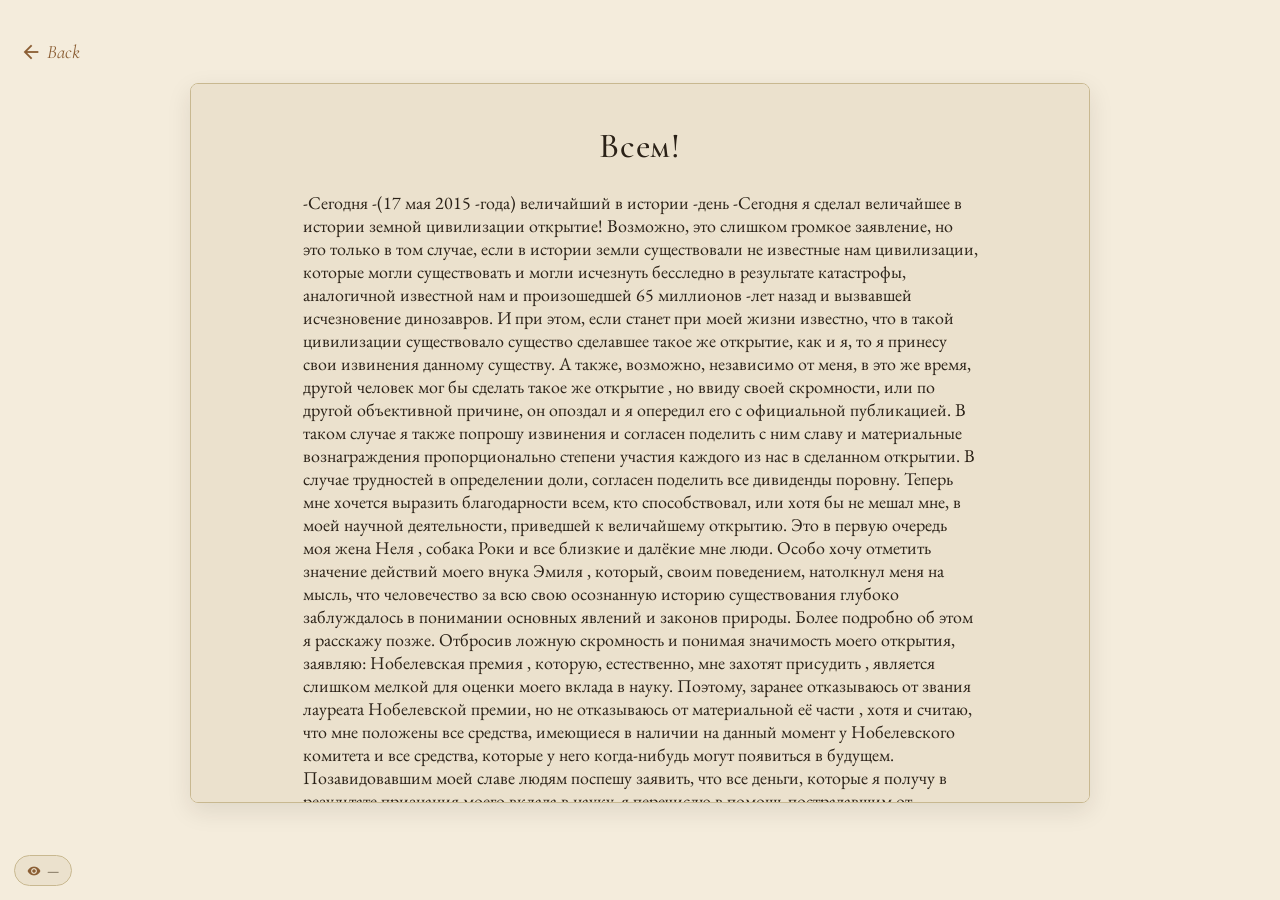
<file: russian.html>
<!DOCTYPE html>
<html lang="en">
<head>
  <meta charset="UTF-8" />
  <meta name="viewport" content="width=device-width, initial-scale=1.0"/>
  <title>Всем!</title>

  <!-- Material Icons -->
  <link href="https://fonts.googleapis.com/icon?family=Material+Icons" rel="stylesheet" />

  <!-- Serif fonts -->
  <link href="https://fonts.googleapis.com/css2?family=Cormorant+Garamond:ital,wght@0,400;0,500;0,600;1,400;1,500&family=EB+Garamond:ital,wght@0,400;0,500;1,400&family=Noto+Serif+Georgian:wght@400;500;600&display=swap" rel="stylesheet">

  <style>
    :root {
      --paper: #f4ecdc;
      --paper-2: #ebe1cd;
      --ink: #2a2117;
      --ink-soft: #5b4d38;
      --accent: #8b5e34;
      --rule: #c8b890;
    }

    * { box-sizing: border-box; }

    body {
      margin: 0;
      font-family: 'EB Garamond', 'Noto Serif Georgian', Georgia, serif;
      background: var(--paper);
      color: var(--ink);
      min-height: 100vh;
      display: flex;
      flex-direction: column;
      align-items: center;
      padding: 40px 20px;
    }

    .back-button {
      align-self: flex-start;
      margin-bottom: 20px;
      color: var(--accent);
      text-decoration: none;
      font-family: 'Cormorant Garamond', 'Noto Serif Georgian', serif;
      font-style: italic;
      font-size: 19px;
      display: flex;
      align-items: center;
      gap: 5px;
      transition: color 0.25s ease;
    }

    .back-button span { text-decoration: none; }

    .back-button:hover { color: var(--ink); }

    .back-button:hover span:last-child {
      text-decoration: underline;
    }

    .back-button .material-icons {
      font-size: 22px;
      color: inherit;
    }

    .container {
      background: var(--paper-2);
      border: 1px solid var(--rule);
      border-radius: 8px;
      padding: 40px;
      max-width: 900px;
      width: 100%;
      box-shadow: 0 8px 24px rgba(42, 33, 23, 0.1);
      overflow-y: auto;
      max-height: 80vh;
    }

    .content {
      font-size: 18px;
      text-align: left;
      max-width: 75ch;
      margin: auto;
      white-space: normal;
      word-break: break-word;
    }

    .content h2 {
      font-family: 'Cormorant Garamond', 'Noto Serif Georgian', serif;
      font-weight: 500;
      font-size: 2.2rem;
      letter-spacing: 0.02em;
      margin: 0 0 1.5rem;
      text-align: center;
      color: var(--ink);
    }

    .content p {
      margin-bottom: 1.2em;
    }

    .material-icons {
      vertical-align: middle;
    }

    @media (max-width: 600px) {
      .container { padding: 20px; }
      .back-button { font-size: 17px; }
      .content { font-size: 17px; }
      .content h2 { font-size: 1.8rem; }
    }

    .visit-counter {
      position: fixed;
      bottom: 14px;
      left: 14px;
      display: flex;
      align-items: center;
      gap: 6px;
      padding: 6px 12px;
      font-family: 'EB Garamond', 'Noto Serif Georgian', Georgia, serif;
      font-size: 13px;
      color: var(--ink-soft);
      background: var(--paper-2);
      border: 1px solid var(--rule);
      border-radius: 999px;
      z-index: 1000;
      user-select: none;
      pointer-events: none;
    }

    .visit-counter .material-icons {
      font-size: 14px;
      color: var(--accent);
    }
  </style>
</head>
<body>
    <a href="index.html" class="back-button">
        <span class="material-icons">arrow_back</span>
        <span>Back</span>
      </a>
      

  <div class="container">
    <div class="content">
      <!-- 📝 Paste your grandpa's English text here -->
      <h2>Всем!</h2>
      <p>
        -Сегодня -(17 мая 2015 -года) величайший в
        истории -день
        -Сегодня я сделал величайшее в истории земной цивилизации
        открытие!
        Возможно, это слишком громкое заявление, но это только в том
        случае, если в истории земли существовали не известные нам
        цивилизации, которые могли существовать и могли исчезнуть
        бесследно в результате катастрофы, аналогичной известной нам и
        произошедшей 65 миллионов -лет назад и вызвавшей исчезновение
        динозавров. И при этом, если станет при моей жизни известно, что в
        такой цивилизации существовало существо сделавшее такое же
        открытие, как и я, то я принесу свои извинения данному существу. А
        также, возможно, независимо от меня, в это же время, другой человек
        мог бы сделать такое же открытие , но ввиду своей скромности, или по
        другой объективной причине, он опоздал и я опередил его с
        официальной публикацией. В таком случае я также попрошу
        извинения и согласен поделить с ним славу и материальные
        вознаграждения пропорционально степени участия каждого из нас в
        сделанном открытии. В случае трудностей в определении доли,
        согласен поделить все дивиденды поровну.
        Теперь мне хочется выразить благодарности всем, кто
        способствовал, или хотя бы не мешал мне, в моей научной
        деятельности, приведшей к величайшему открытию. Это в первую
        очередь моя жена Неля , собака Роки и все близкие и далёкие мне
        люди. Особо хочу отметить значение действий моего внука Эмиля ,
        который, своим поведением, натолкнул меня на мысль, что
        человечество за всю свою осознанную историю существования
        глубоко заблуждалось в понимании основных явлений и законов
        природы. Более подробно об этом я расскажу позже.
        Отбросив ложную скромность и понимая значимость моего открытия,
        заявляю: Нобелевская премия , которую, естественно, мне захотят
        присудить , является слишком мелкой для оценки моего вклада в
        науку. Поэтому, заранее отказываюсь от звания лауреата
        Нобелевской премии, но не отказываюсь от материальной её части ,
        хотя и считаю, что мне положены все средства, имеющиеся в наличии
        на данный момент у Нобелевского комитета и все средства, которые
        у него когда-нибудь могут появиться в будущем. Позавидовавшим
        моей славе людям поспешу заявить, что все деньги, которые я получу
        в результате признания моего вклада в науку, я перечислю в помощь
        пострадавшим от внедрения в жизнь моего открытия, а таковые
        неизбежно появятся.
        Я прекрасно понимаю , что моё открытие взорвёт научный мир
        планеты и подтолкнёт его к новым открытиям , в результате этого, моё
        открытие коснётся каждого жителя Земли. Все существующие знания,
        полученные человечеством в результате ложной эволюции, подлежат
        корректировке и изменению. Придётся признать ошибочность теорий
        и идей таких известных учёных как Эйнштейн , Дарвин , Ньютон и всех
        других. Даже такая бесперспективная область, как передвижение во
        времени, получит колоссальный рывок в своём развитии и
        путешествия во времени станут обычными для любого желающего.
        Но сначала необходимо признать, что все знания и все науки
        ошибочны и все учебники требуется переписать. Для уменьшения
        затрат на этом первом этапе научной революции я предлагаю не
        сжигать неправильные учебники и научные труды, а просто каждому
        взять в руки фломастер или шариковую ручку и исправить
        допущенные там ошибки. Намного труднее будет исправить
        существующее огромное количество программного обеспечения
        персональных компьютеров , промышленных роботов и
        всевозможных систем управления, и даже устройств основанных на
        простейших микроконтроллерах. В некоторых случаях это
        исправление может оказаться невозможным, если исходники утеряны
        или забыты авторами , а скупые комментарии не способны
        восстановить ход мыслей авторов. Такое программное обеспечение
        будет безвозвратно потеряно для человечества. Печальная участь
        ожидает всех без исключения производителей транспортных средств -
        автомобилей , всех видов летательных аппаратов, всех видов
        плавающих средств, велосипедов , самокатов , скейтов и даже лыж.
        Все эти устройства необходимо будет отозвать для исправления , а это
        неизбежно разорит их производителей. Исчезнут все существующие
        бренды, все гигантские корпорации прекратят своё существование-
        Microsoft, IBM, Sonу и все-все прочие. Даже , казалось бы такие
        безобидные как фирмы-производители дорогих швейцарских
        наручных часов исчезнут с лица земли.
        Какое-то время земную цивилизацию ожидает полнейший коллапс.
        В этот переходной период перестанут правильно работать все
        транспортные средства, и вся военная техника перестанет так же
        работать, делая все войны и конфликты невозможными и
        замороженными. Какое-то время человечество будет полностью
        дезориентировано, затруднено будет в первую очередь
        передвижение в любом направлении и даже почесать за ухом без
        помощи зеркала станет невозможным.
        Перестанут работать , а значит и врать, телевидение и радио,
        перестанет работать сотовая связь , смс можно будет послать только
        самому себе . В первую очередь, по весьма объективной причине,
        перестанут работать системы навигации Глонасс и джиPS , т.к. все
        спутники навигации и связи откажутся функционировать в новой
        реальности . Все прежние эталоны и меры уже перестают работать и
        требуется разработка новых эталонов , особенно необходимы новые
        эталоны времени и пространства (длины). Что касается
        всевозможных часов, которыми мы сейчас пользуемся, это
        стрелочные наручные , уличные, городские, домашние будильники и
        прочие, подлежат немедленной переделке. Проще всего я предлагаю
        снять стрелки и циферблат и установить циферблат сзади часов а
        стрелки закрепить также сзади на продолжении оси. В результате
        переделки стрелки станут двигаться в обратном направлении ,т.е.
        против часовой стрелки и будут наконец то показывать правильное
        время. Переделка всех цифровых часов намного проще и посильна
        любому младенцу от года и старше , но не будем на это отвлекаться и
        расскажу об этом позже.
        Несмотря на мрачные перспективы переходного периода,
        человечество достаточно созрело для нескорого но неизбежного
        преодоления кризиса . Некоторые меры по преодолению кризиса
        нужно осуществить немедленно, только в этом случае удастся
        избежать необходимости изменять направления вращения всех
        космических тел: спутников, планет солнечной системы, солнца, всех
        звёзд и галактик, всех вселенных, а также других, более мелких
        космических тел – комет и метеоритов. Только эти меры способны
        избежать полного разрушения всех, видимой и невидимой частей
        космоса и отстрочит приближение нового БОЛЬШОГО ВЗРЫВА , когда-
        то, тринадцать с лишним миллиардов лет назад , создавшего
        Пространство и Время и нашу вселенную. В случае успешного
        проведения необходимых срочных мер , полного разрушения
        миропорядка удастся избежать, удастся всю промышленность
        восстановить и войны и конфликты разморозить. Но , при этом, мир
        уже никогда не будет прежним. Хотим мы этого или не хотим – это
        будет новый мир, в котором даже пушки, ракеты и обычные пули
        полетят в обратном направлении и поразят устройства и людей их
        применивших. Хотим мы этого или не хотим , нам всем придётся
        переучиваться, как после рождения человека весь мир, благодаря
        особенностям зрения, казался каждому из нас перевёрнутым, теперь
        его придётся перевернуть назад и всё постепенно встанет на свои
        места. Но без некоторых непопулярных мер обойтись будет нельзя.
        Придётся всё назвать своими именами. Придётся признать , что
        электрон не является отрицательно заряженной частицей , а позитрон
        – положительной и правильно расставить знаки, указывающие их
        действительную полярность. Придется правильно учить детей тому ,
        что электрический ток представляет собой движение по проводнику
        положительно заряженных частиц от положительного электрода
        источника питания к отрицательному. Придётся взять в руки цветные
        маркеры и исправить на всех уже произведённых источниках питания
        полярность, а с помощью чёрной и красной краски изменить
        маркировку полярности аккумуляторных батарей личных
        автомобилей. Пока же предостерегаю владельцев от желания
        самостоятельно поменять местами клеммы аккумуляторных батарей
        своих автомобилей, т.к. это приведёт к предсказуемому результату.
        Лучше это будет сделано в дальнейшем, самими производителями.
        Неизбежным является также перестановка на свои места магнитных
        полюсов всех постоянных магнитов и полюсов земли и признать , что
        мы живём в южном полушарии земного шара. Придётся также
        правильно установить порядок чередования фаз трёхфазной
        электросети 50 и 60 герц или совсем от неё отказаться, принимая во
        внимание то , что наше представление о синусоидальной форме было
        до этого в корне неверным. Наивно доверяя экранам всевозможных
        осциллографов имеющих временную развёртку по горизонтальной
        оси, мы думали что ток синусоидальной формы движется по
        проводам и эфиру слева направо , теперь мы знаем , что наоборот ,
        т.е. справа налево. Все типы электродвигателей , как оказалось ,
        вращаются наоборот и неправильно а все транспортные средства
        перемещают нас в обратном нужному нам направлению.
        Исправление ошибок, устранение заблуждения человечества о
        природе Пространства и Времени, длившееся тысячи лет -
        неизбежный процесс. Я не осуждаю учёных делавших неправильные
        выводы и создавших в результате ошибочные теории и законы. Ни
        Эйнштейн , ни Дарвин , ни Ньютон , ни все остальные - не виноваты,
        просто они оказались слишком доверчивыми. У меня остаются
        претензии только к так называемым великим математикам, уж они то
        могли раньше всех других вычислить ошибку, но не захотели, или
        побоялись, взять на себя ответственность за последствия . Я же этого
        не боюсь и согласен отвечать перед судом истории, при этом считаю,
        что чем быстрее МЫ исправим ошибку - тем быстрее на Земле
        наступит эра всеобщего процветания и прогресса и наступит наконец
        то долгожданный коммунизм и каждый сможет по своему желанию
        ничего не делать и получать при этом от жизни всё без ограничений .
        И, как следствие, исчезнет миграция и войны, а все оставшиеся в
        живых беженцы и вынуждено перемещённые лица вернутся в свои
        дома. Тем быстрее человечество вырвется из объятий солнечной
        системы и достигнет инопланетных цивилизаций, которые , как
        оказалось, ещё не пришли к такому открытию, какое сделал я. Если бы
        они его уже сделали , то Земля уже была бы ими захвачена или, в
        лучшем случае , входила бы в межпланетное содружество галактик.
        Теперь уже стало ясно какую лапшу вешали нам на уши эти, так
        называемые астрономы, стало ясно , что чёрные дыры это , на самом
        деле не дыры , а довольно твёрдые предметы с небольшими
        размерами и с огромной массой. Они утверждают, что наша
        Вселенная после Большого Взрыва состоит из материи и непрерывно
        расширяется, а всё межзвёздное пространство заполнено темной
        энергией. Теперь же стало ясно , что всё наоборот и всё окружающее,
        вся наша вселенная, состоит из анти материи и непрерывно для
        каждого из нас ссужается и в конце нашей жизни становится сжатой
        до нуля.
        Очень кратко расскажу о невероятном стечении обстоятельств ,
        создавших необходимые условия и предпосылки и подтолкнувших
        меня к этому гениальному открытию. Правда, на вопрос, почему
        именно я, а никто другой, почему провидение выбрало именно меня и
        именно сейчас - ответа нет. Конечно же, я особенный человек, но
        даже для меня такое открытие - это слишком. Чем больше я об этом
        думаю, тем больше утверждаюсь , что подобное открытие суждено
        совершить мне и только мне. Такое событие , такое открытие
        происходит не больше одного раза в жизни каждой вселенной. Не
        смотря на то , что таких как наша вселенная , состоящих из анти
        материи и материи вселенных существует неограниченное количество
        и они непрерывно сталкиваются , сжимаются и взрываются, такое
        открытие, какое сделал я, в масштабах жизни вселенной и тем более
        в масштабах земной цивилизации событие редчайшее и я горжусь,
        тем, что я это совершил. Анализируя весь пройденный мной путь , я
        прихожу к выводу , что было несколько событий сделавших
        возможным это открытие. Первое из них произошло (прошу
        прошения у историков , которые наверняка заинтересуются моей
        биографией, за приблизительные даты произошедших событий) ,
        когда моему старшему сыну было лет пять или шесть и он, не имея
        других инструментов, взял в руки молоток и попытался совершить с
        бабушкиными часами то, что я вам уже посоветовал как переделать
        стрелочные часы. Тогда у него не вышло т.к. по возрасту, он мог
        справиться только с переделкой цифровых часов, но тогда они были
        большой редкостью и к ним его никто не подпускал. Второе знаковое
        событие произошло уже с цифровыми часами и фигурантом этого
        события стал мой внук – сын моего младшего сына ( о нём я уже выше
        упоминал) . Он категорически отказался от написания программы для
        цифровых часов на PIC микроконтроллере. И его протест о
        неправильном понимании нами сущности времени мощным
        импульсом записался в мой мозг на подсознательном уровне.
        Несколько иную роль сыграла моя внучка Ира , она не выразила
        протеста когда я предложил вместе сделать подарок на день
        рождения её мамы в виде цифровых часов. Мы успешно сделали
        подарок, и это событие записалось в моё подсознание импульсом
        другой полярности и это только отдалило исторический момент
        совершения открытия. К счастью, произошло ещё одно событие,
        приблизившее историческую дату: меня приняли на работу в один из
        отделов мэрии нашего города. А именно в службу коммунального
        хозяйства и в то время , когда мои коллеги на огромных мусоровозах
        занимаются очисткой мусорных ящиков и целая армия моих коллег
        дворников каждый день подметают улицы города , мне поручили не
        менее ответственную обязанность , следить за работой городских
        часов и обеспечить их бесперебойную и точную работу. И тут именно
        эти ветхие часы, число которых составляет целых пять штук и в
        выключенном состоянии два раза в сутки показывающие точнейшее
        время во всех двадцати четырёх земных часовых поясах , своей
        несинхронной работой и отказом показывать точное время во
        включенном состоянии, ещё одним мощным импульсом повлияли на
        моё подсознание , показывая что наши представления о времени
        ошибочны. И вот -сегодня -17.05.2015г. , в этот исторический -день ,
        когда после обеда я прилёг на свой диван и уже в полудремоте , вся
        импульсная энергия накопленная в моём подсознании выплеснулась с
        огромной силой и меня осенило , я разгадал тайну заблуждений
        человечества. И всё сразу же встало на свои места, возникло полное
        слияние Пространства и Времени и моего подсознания. И стало очень
        обидно , что только сейчас и только я с опозданием в четыре
        миллиарда лет истории существования земли и с опозданием в более
        чем 13 миллиардов лет с момента рождения нашей вселенной смог
        понять смысл Времени и его влияние на Пространство. Если бы это
        открытие было сделано раньше, если бы это открытие было сделано
        другим человеком и сделано было бы задолго до моего появления на
        свет, я был бы намного счастливее , т.к. жил бы в блистательном мире,
        а не в нищей разрушенной, частично оккупированной стране , в мире
        где нет места таким подонкам , отцам наций , как Гитлер , Сталин ,
        путин и прочая мразь.
        Теперь о самом главном , о сути моего открытия: что я понял, лёжа
        на диване. Я не спроста так подробно описываю свою позу и предмет
        мебели , уже ставшим историческим предметом. Я понимаю , что
        многие ваятели и художники захотят увековечить в истории , отлить в
        граните этот предмет мебели и меня, поэтому эта информация только
        для них . Так в чём суть моего открытия? За кажущейся простотой
        ответа скрывается 13 миллиардная история нашей вселенной, долгий
        путь, позволивший трудом многих поколений, путём многих
        заблуждений и ошибок, прийти к пониманию Пространства и
        Времени. Основным постулатом моего открытия , способным
        перевернуть весь мир, вывернуть его наизнанку , является
        утверждение, что время не может быть положительной величиной.
        Время имеет знак минус. Время величина только отрицательная. Оно
        всегда убывает , оно никогда ни к кому и ни к чему не прибавляется.
        Каждый -миг, каждая -секунда , -минута , -час , -сутки , -неделя ,
        -месяц, -год это отнятое, потерянное время, потраченная жизнь.
        Теперь становится ясным почему в заголовке моего послания Всем и
        во всех временных параметрах стоит знак - минус. Теперь становится
        понятным, почему исправить цифровые часы может даже младенец,
        достаточно ему взять фломастер соответствующего цвета и поставить
        жирный минус перед старшей цифрой.
        Теперь всем становится понятным почему Пространство как и Время
        является отрицательной величиной, т.к. , согласно известной и
        бесспорно верной формуле, путь пройденный любым телом при
        равномерном движении равен скорости помноженной на время
        движения. А т.к. время величина отрицательная , то и путь
        пройденный телом величина отрицательная. Не являясь экспертом в
        области механики , как и во всех других науках , я со стопроцентной
        уверенностью утверждаю , что при неравномерном движении
        результат пройденного пути так же окажется отрицательным. Что это
        значит, а это значит что, благодаря ошибочным представлениям о
        Пространстве и Времени, человечество в своём развитии не просто
        топталось на месте , а семимильными шагами двигалось назад и в
        реальном и в виртуальном и в моральном смыслах. Это объясняет
        многое в земной истории, объясняет захватнические войны ,
        жестокость , ложь , предательство, воровство, деградацию семейных
        ценностей , однополые браки , потеря такого понятия как
        благородство. Являясь дилетантом абсолютно во всех науках , я не
        претендую на точный анализ создавшегося в результате моего
        открытия кризиса и конечно же выход из него будет не простым , и
        простая расстановка шариковой ручкой минусов в учебниках физики
        не спасёт земную цивилизацию. Только согласованные действия всех
        на всём земном Пространстве и Время помогут выйти из кризиса.
        p.s. Я считаю что уже, через два года экономика Земли сможет
        выйти из рецессии т.к. к этому времени , мы совместными усилиями
        сможем исправить все допущенные человечеством за прошедшие
        тысячилетия ошибки и устранить все последствия этого.
        p.s p.s Очевидно, что СМИ, подконтрольные правителям некоторых
        стран, попытаются всячески затормозить распространение моего
        послания Всем, поэтому мной принимаются меры по переводу моего
        послания Всем на языки народов КНДР, Науру, Вануату, Венесуэлы и
        Зимбабве. Мощная поддержка этих стран поможет ускоренными
        темпами спасти земную цивилизацию.
      </p>
    </div>
  </div>

  <div class="visit-counter" aria-label="visits">
    <span class="material-icons">visibility</span>
    <span id="visit-count">…</span>
  </div>
  <script src="counter.js"></script>
</body>
</html>
</file>
<file: review.css>
.rev {
  --rev-paper: #f4ecdc;
  --rev-paper-2: #ebe1cd;
  --rev-ink: #2a2117;
  --rev-ink-soft: #5b4d38;
  --rev-accent: #8b5e34;
  --rev-rule: #c8b890;

  font-family: 'EB Garamond', 'Noto Serif Georgian', Georgia, serif;
  background: var(--rev-paper);
  color: var(--rev-ink);
  padding: 4.5rem 1.5rem 4rem;
  position: relative;
  overflow: hidden;
}

.rev::before,
.rev::after {
  content: '';
  position: absolute;
  left: 50%;
  transform: translateX(-50%);
  width: min(70%, 600px);
  height: 1px;
  background: linear-gradient(to right, transparent, var(--rev-rule), transparent);
}
.rev::before { top: 1.75rem; }
.rev::after  { bottom: 1.75rem; }

.rev__frame { max-width: 720px; margin: 0 auto; }

.rev__head { text-align: center; margin-bottom: 1.25rem; }

.rev__eyebrow {
  font-family: 'Cormorant Garamond', 'Noto Serif Georgian', serif;
  font-style: italic;
  font-size: 0.95rem;
  color: var(--rev-accent);
  letter-spacing: 0.18em;
  margin: 0 0 0.35rem;
  text-transform: lowercase;
}

.rev__title {
  font-family: 'Cormorant Garamond', 'Noto Serif Georgian', serif;
  font-weight: 500;
  font-size: clamp(2.4rem, 5vw, 3.2rem);
  letter-spacing: 0.04em;
  margin: 0;
  color: var(--rev-ink);
}

.rev__lang {
  text-align: center;
  margin: 0.5rem 0 2.75rem;
  font-family: 'Cormorant Garamond', 'Noto Serif Georgian', serif;
  font-size: 1.05rem;
  color: var(--rev-ink-soft);
}

.rev__lang-btn {
  background: none;
  border: none;
  font: inherit;
  color: var(--rev-ink-soft);
  cursor: pointer;
  padding: 0.25rem 0.6rem;
  letter-spacing: 0.04em;
  transition: color 0.25s ease;
  position: relative;
}
.rev__lang-btn:hover { color: var(--rev-accent); }
.rev__lang-btn.is-active {
  color: var(--rev-ink);
  font-style: italic;
}
.rev__lang-btn.is-active::after {
  content: '';
  position: absolute;
  left: 0.6rem; right: 0.6rem;
  bottom: 0;
  height: 1px;
  background: var(--rev-accent);
}

.rev__lang-sep {
  color: var(--rev-rule);
  user-select: none;
  margin: 0 0.1rem;
}

.rev__body {
  display: none;
  font-size: 1.125rem;
  line-height: 1.78;
}
.rev__body.is-active {
  display: block;
  animation: revFade 0.45s ease;
}
@keyframes revFade {
  from { opacity: 0; transform: translateY(6px); }
  to   { opacity: 1; transform: translateY(0); }
}

.rev__body p { margin: 0 0 1.1rem; }

.rev__refs {
  margin: 0.25rem 0 2rem 0;
  padding: 0;
  list-style: none;
  font-style: italic;
  color: var(--rev-ink-soft);
}
.rev__refs li {
  position: relative;
  padding-left: 1.4rem;
  margin-bottom: 0.3rem;
}
.rev__refs li::before {
  content: '—';
  position: absolute;
  left: 0;
  color: var(--rev-accent);
}

.rev__point { margin: 2rem 0; }

.rev__point-title {
  font-family: 'Cormorant Garamond', 'Noto Serif Georgian', serif;
  font-size: 1.35rem;
  font-weight: 500;
  color: var(--rev-ink);
  margin: 0 0 0.5rem;
  display: block;
  line-height: 1.35;
}
.rev__point-num {
  color: var(--rev-accent);
  font-style: italic;
  margin-right: 0.4rem;
}

.rev__list {
  margin: 0.6rem 0 0.5rem 1.5rem;
  padding: 0;
}
.rev__list li { margin-bottom: 0.25rem; }

.rev__divider {
  text-align: center;
  margin: 2.5rem 0 1.5rem;
  color: var(--rev-rule);
  font-size: 1.1rem;
  letter-spacing: 0.5em;
  padding-left: 0.5em;
}

.rev__closing {
  text-align: center;
  font-style: italic;
  color: var(--rev-ink-soft);
  margin: 0 0 0.85rem;
  font-size: 1.05rem;
}

.rev__closing-final {
  font-family: 'Cormorant Garamond', 'Noto Serif Georgian', serif;
  font-style: normal;
  font-size: 1.3rem;
  font-weight: 500;
  color: var(--rev-ink);
  text-align: center;
  display: block;
  line-height: 1.5;
  max-width: 30em;
  margin: 0 auto;
}

@media (max-width: 600px) {
  .rev { padding: 3.25rem 1.25rem; }
  .rev__body { font-size: 1.05rem; line-height: 1.7; }
  .rev__point-title { font-size: 1.2rem; }
  .rev__lang { font-size: 0.98rem; }
}
</file>
